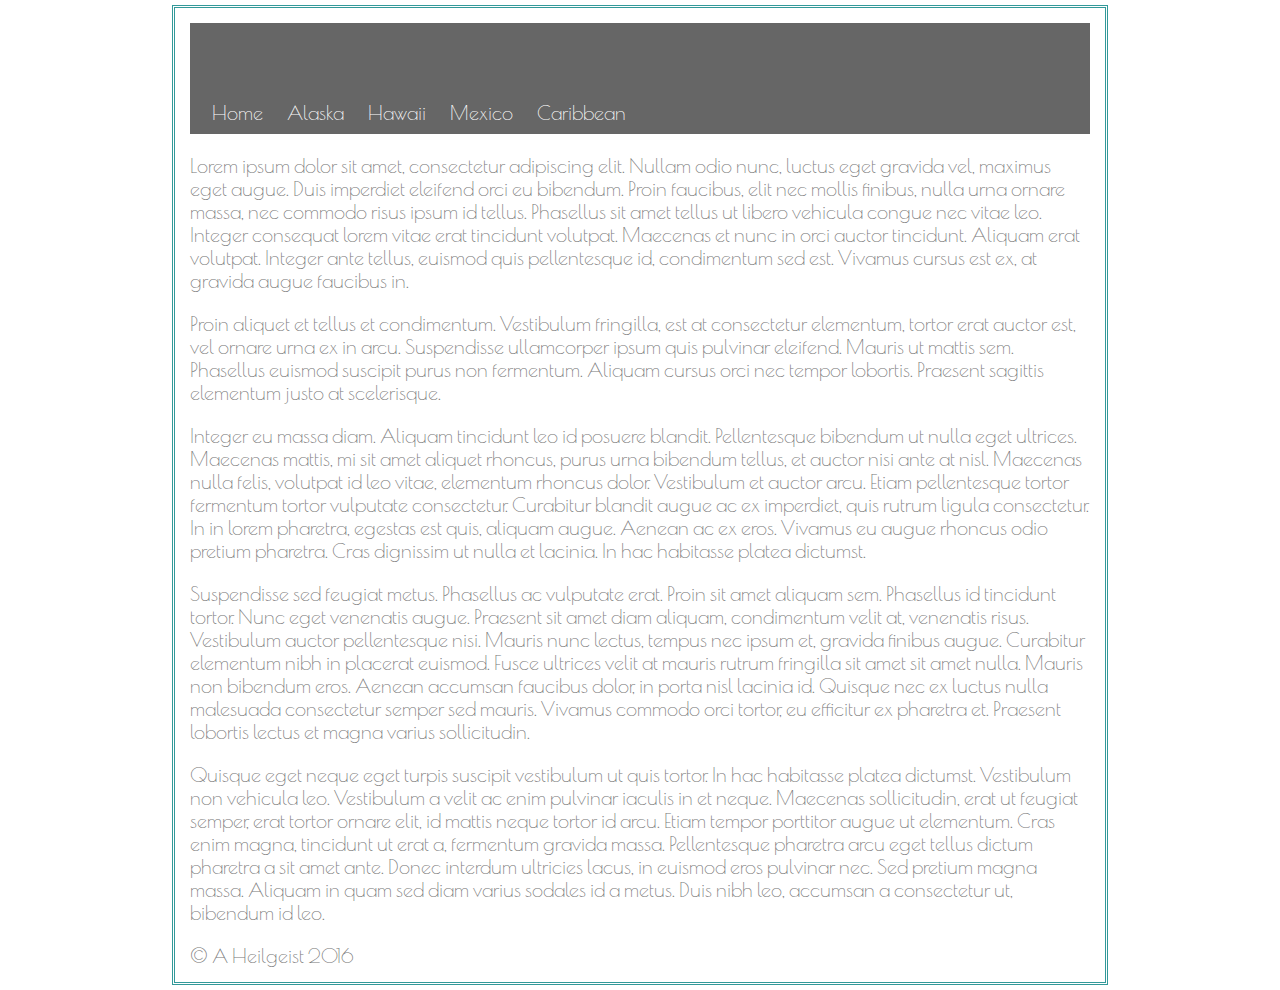
<file: navigation/index.html>
<!DOCTYPE html>
<html lang="en-US">

<head>
    <link href='https://fonts.googleapis.com/css?family=Poiret+One' rel='stylesheet' type='text/css'>
    <title>Menu Lab</title>
    <link rel="stylesheet" href="styles.css">
</head>

<body>
    <div id="container">
        <nav class="dropdown">

            <ul>
                <li><a href="#">Home</a></li>
                <li><a href="#" aria-haspopup="true">Alaska</a>
                    <ul>
                        <li><a href="#">Juneau</a></li>
                        <li><a href="#">Sitka</a></li>
                        <li><a href="#">Ketchikan</a></li>
                    </ul>
                </li>
                <li><a href="#" aria-haspopup="true">Hawaii</a>
                    <ul>
                        <li><a href="#">Maui</a></li>
                        <li><a href="#">Kaui</a></li>
                    </ul>
                </li>
                <li><a href="#">Mexico</a></li>
                <li><a href="#" aria-haspopup="true">Caribbean</a>
                    <ul>
                        <li><a href="#" aria-haspopup="true">Eastern</a>
                            <ul>
                                <li><a href="#">Virgin Islands</a></li>
                                <li><a href="#">St. Lucia</a></li>
                                <li><a href="#">Antiga</a></li>
                            </ul>
                        </li>
                        <li><a href="#" aria-haspopup="true">Western</a>
                            <ul>
                                <li><a href="#">Cozumel</a></li>
                                <li><a href="#">Belize</a></li>
                                <li><a href="#">Roatan</a></li>
                            </ul>
                        </li>
                    </ul>
                </li>
            </ul>
        </nav>

        <main id="content" class="clear-both">
            <p>Lorem ipsum dolor sit amet, consectetur adipiscing elit. Nullam odio nunc, luctus eget gravida vel, maximus eget augue. Duis imperdiet eleifend orci eu bibendum. Proin faucibus, elit nec mollis finibus, nulla urna ornare massa, nec commodo risus ipsum id tellus. Phasellus sit amet tellus ut libero vehicula congue nec vitae leo. Integer consequat lorem vitae erat tincidunt volutpat. Maecenas et nunc in orci auctor tincidunt. Aliquam erat volutpat. Integer ante tellus, euismod quis pellentesque id, condimentum sed est. Vivamus cursus est ex, at gravida augue faucibus in.</p>

            <p>Proin aliquet et tellus et condimentum. Vestibulum fringilla, est at consectetur elementum, tortor erat auctor est, vel ornare urna ex in arcu. Suspendisse ullamcorper ipsum quis pulvinar eleifend. Mauris ut mattis sem. Phasellus euismod suscipit purus non fermentum. Aliquam cursus orci nec tempor lobortis. Praesent sagittis elementum justo at scelerisque.</p>

            <p>Integer eu massa diam. Aliquam tincidunt leo id posuere blandit. Pellentesque bibendum ut nulla eget ultrices. Maecenas mattis, mi sit amet aliquet rhoncus, purus urna bibendum tellus, et auctor nisi ante at nisl. Maecenas nulla felis, volutpat id leo vitae, elementum rhoncus dolor. Vestibulum et auctor arcu. Etiam pellentesque tortor fermentum tortor vulputate consectetur. Curabitur blandit augue ac ex imperdiet, quis rutrum ligula consectetur. In in lorem pharetra, egestas est quis, aliquam augue. Aenean ac ex eros. Vivamus eu augue rhoncus odio pretium pharetra. Cras dignissim ut nulla et lacinia. In hac habitasse platea dictumst.</p>

            <p>Suspendisse sed feugiat metus. Phasellus ac vulputate erat. Proin sit amet aliquam sem. Phasellus id tincidunt tortor. Nunc eget venenatis augue. Praesent sit amet diam aliquam, condimentum velit at, venenatis risus. Vestibulum auctor pellentesque nisi. Mauris nunc lectus, tempus nec ipsum et, gravida finibus augue. Curabitur elementum nibh in placerat euismod. Fusce ultrices velit at mauris rutrum fringilla sit amet sit amet nulla. Mauris non bibendum eros. Aenean accumsan faucibus dolor, in porta nisl lacinia id. Quisque nec ex luctus nulla malesuada consectetur semper sed mauris. Vivamus commodo orci tortor, eu efficitur ex pharetra et. Praesent lobortis lectus et magna varius sollicitudin.</p>

            <p>Quisque eget neque eget turpis suscipit vestibulum ut quis tortor. In hac habitasse platea dictumst. Vestibulum non vehicula leo. Vestibulum a velit ac enim pulvinar iaculis in et neque. Maecenas sollicitudin, erat ut feugiat semper, erat tortor ornare elit, id mattis neque tortor id arcu. Etiam tempor porttitor augue ut elementum. Cras enim magna, tincidunt ut erat a, fermentum gravida massa. Pellentesque pharetra arcu eget tellus dictum pharetra a sit amet ante. Donec interdum ultricies lacus, in euismod eros pulvinar nec. Sed pretium magna massa. Aliquam in quam sed diam varius sodales id a metus. Duis nibh leo, accumsan a consectetur ut, bibendum id leo.</p>
        </main>
        <footer>&copy; A Heilgeist 2016</footer>

    </div>
</body>

</html>
</file>
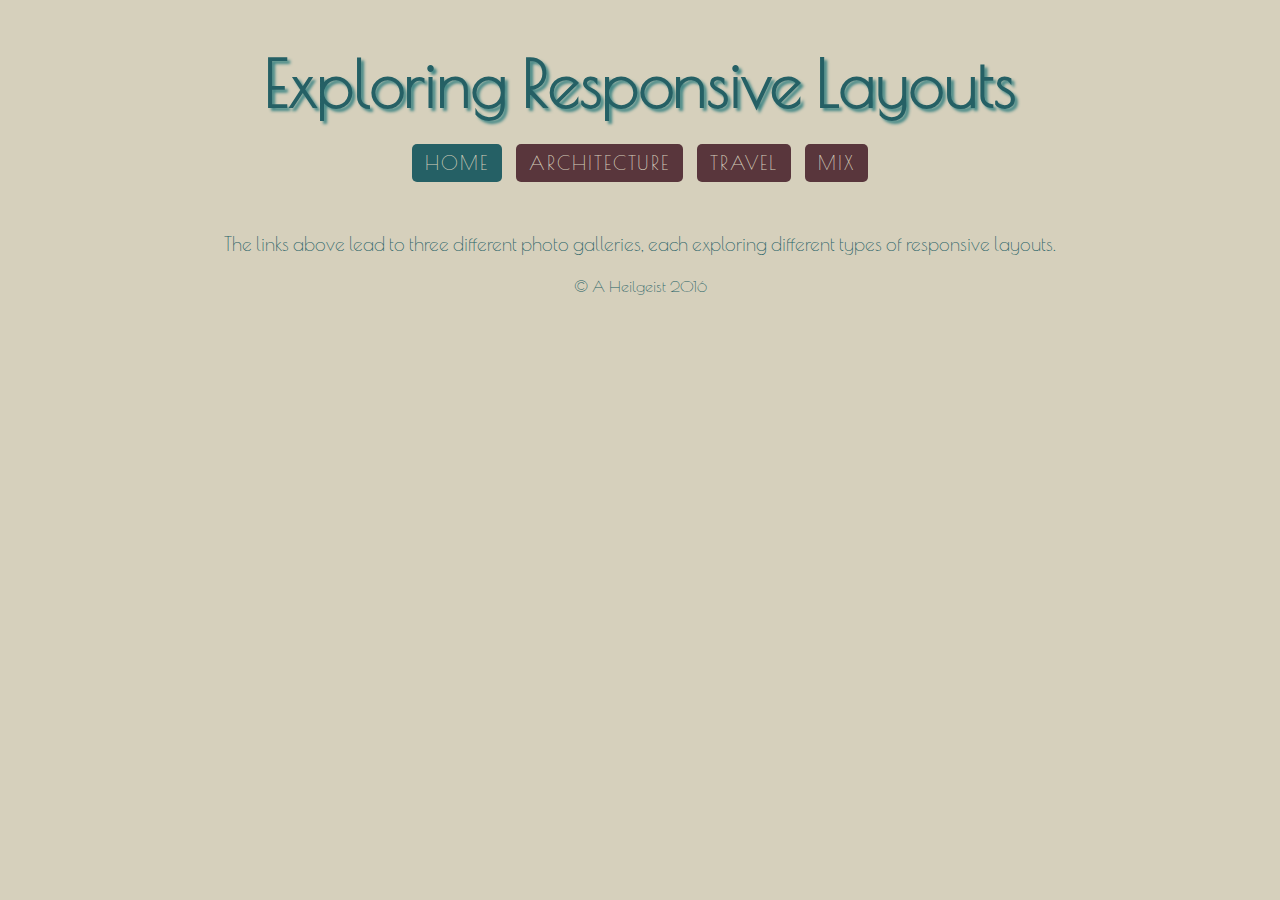
<file: photogalleryproject/index.html>
<!DOCTYPE html>
<html lang="en-US">

<head>
    <link href='https://fonts.googleapis.com/css?family=Poiret+One' rel='stylesheet' type='text/css'>
    <title>Photo Galleries</title>
    <link rel="stylesheet" href="styles.css">
</head>

<body>
    <div class="container">
        <header>
            <h1>Exploring Responsive Layouts</h1>
            <nav>
                <ul>
                    <li>
                        <a class="current" href="index.html">Home</a> </li>
                    <li><a href="architecture.html">Architecture</a></li>
                    <li><a href="travel.html">Travel</a></li>
                    <li><a href="mix.html">Mix</a></li>
                </ul>
            </nav>
        </header>
        <main>
            <p style="text-align: center">The links above lead to three different photo galleries, each exploring different types of responsive layouts.</p>
        </main>
        <footer>&copy; A Heilgeist 2016</footer>

    </div>
</body>

</html>
</file>
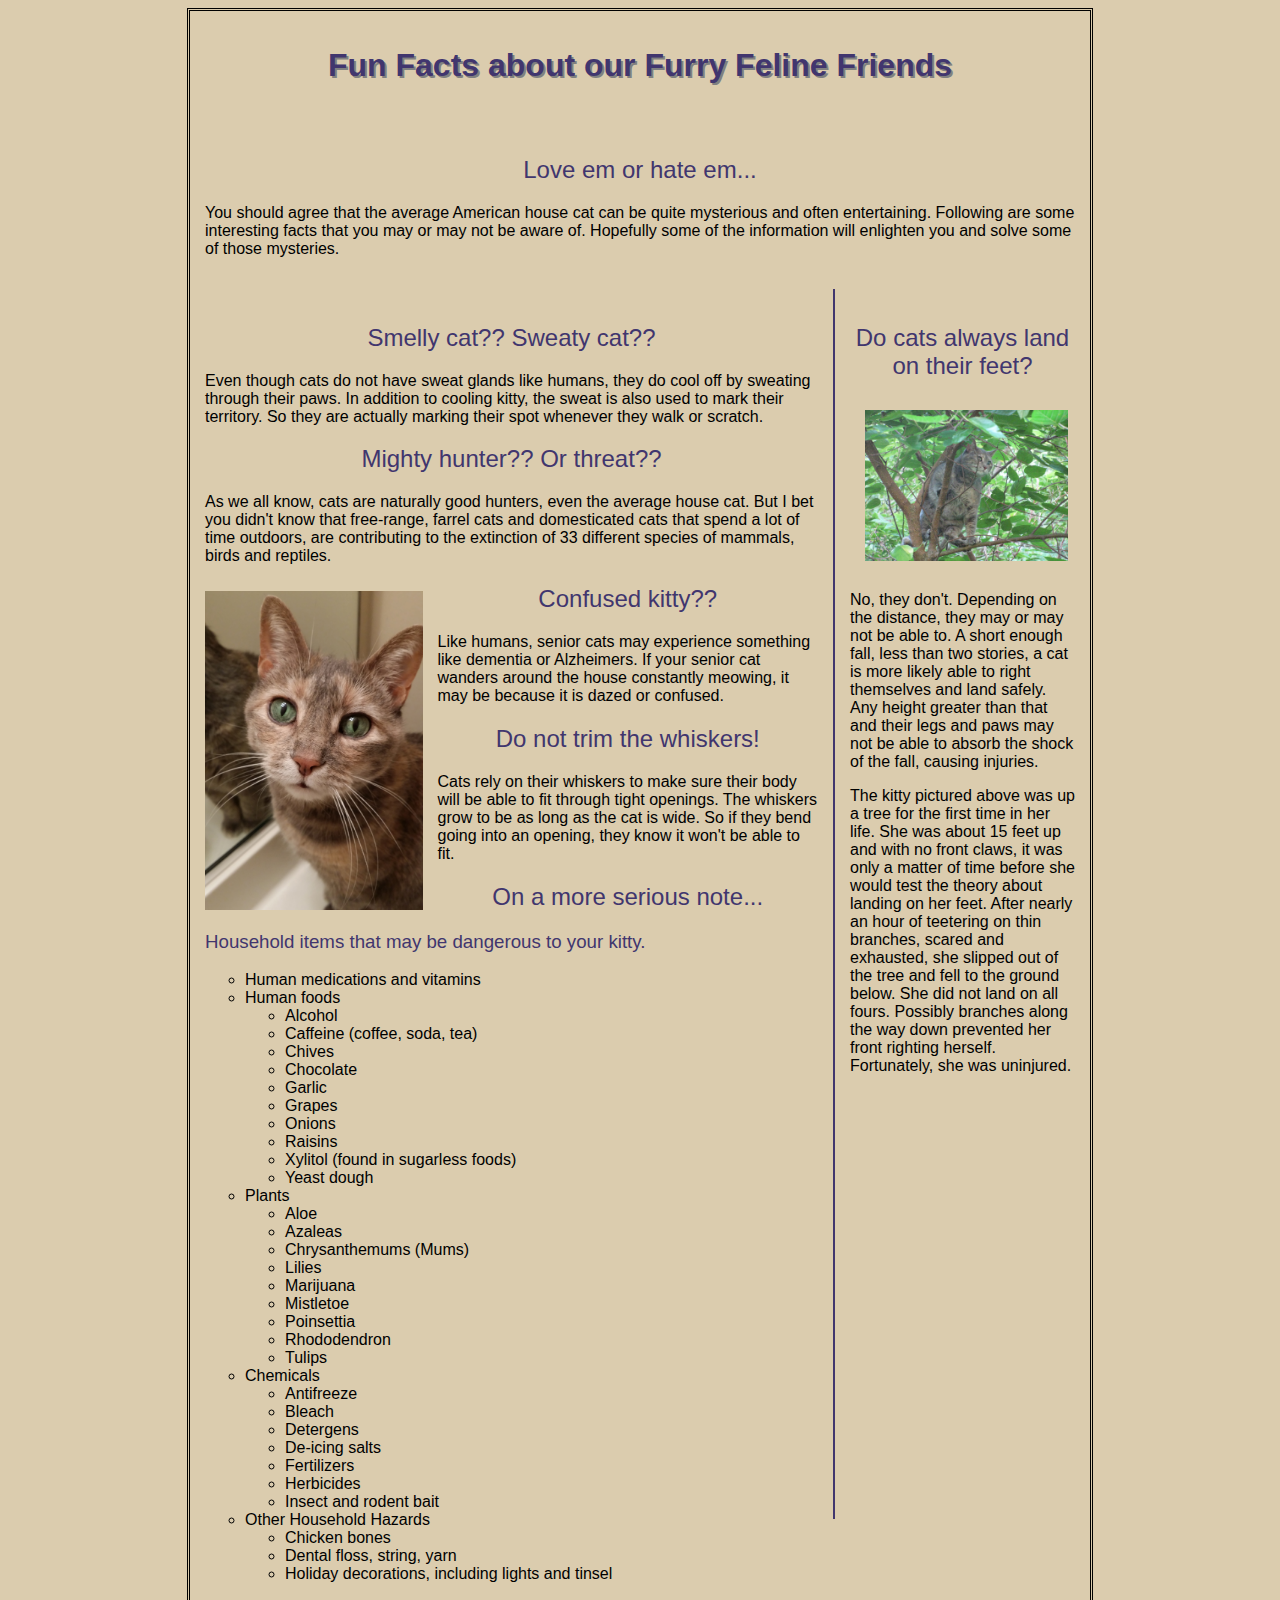
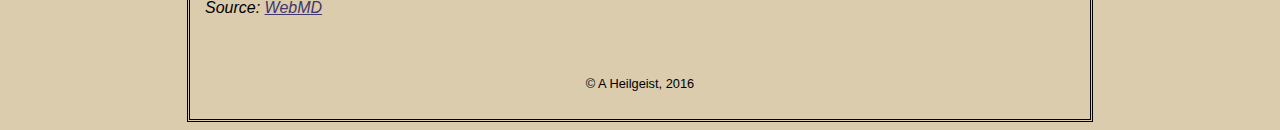
<file: semantic/index.html>
<!DOCTYPE html>

<html lang="en-US">

<head>
    <title>WEB115 | Semantic Markup</title>
    <link rel="stylesheet" type="text/css" href="styles.css" />
    <meta property="og:url" content="http://aheilgeist.mccdgm.net/web115/semantic/index.html" />
    <meta property="og:type" content="article" />
    <meta property="og:title" content="Fun Facts about our Furry Feline Friends" />
    <meta property="og:image" content="lexi4.jpg" />
    <meta property="og:description" content="Love em or hate em...You should agree that the average American house cat can be quite mysterious and often entertaining. Following are some interesting facts that you may or may not be aware of. Hopefully some of the information will enlighten you and solve some of those mysteries." />
    <meta name="description" content="Love em or hate em...You should agree that the average American house cat can be quite mysterious and often entertaining. Following are some interesting facts that you may or may not be aware of. Hopefully some of the information will enlighten you and solve some of those mysteries." />
</head>

<body>
    <div id="container">
        <header>
            <h1>Fun Facts about our Furry Feline Friends</h1>
        </header>
        <main>
            <h2>Love em or hate em...</h2>
            <p>You should agree that the average American house cat can be quite mysterious and often entertaining. Following are some interesting facts that you may or may not be aware of. Hopefully some of the information will enlighten you and solve some of those mysteries.</p>
        </main>
        <aside>
            <h2>Do cats always land on their feet?</h2>
            <img src="lexi8.jpg" alt="Lexi up a tree" id="lexi">
            <p>No, they don't. Depending on the distance, they may or may not be able to. A short enough fall, less than two stories, a cat is more likely able to right themselves and land safely. Any height greater than that and their legs and paws may not be able to absorb the shock of the fall, causing injuries.</p>
            <p>The kitty pictured above was up a tree for the first time in her life. She was about 15 feet up and with no front claws, it was only a matter of time before she would test the theory about landing on her feet. After nearly an hour of teetering on thin branches, scared and exhausted, she slipped out of the tree and fell to the ground below. She did not land on all fours. Possibly branches along the way down prevented her front righting herself. Fortunately, she was uninjured.</p>

        </aside>
        <article>
            <h2>Smelly cat??  Sweaty cat??</h2>
            <p>Even though cats do not have sweat glands like humans, they do cool off by sweating through their paws. In addition to cooling kitty, the sweat is also used to mark their territory. So they are actually marking their spot whenever they walk or scratch.</p>
            <h2>Mighty hunter??  Or threat??</h2>
            <p>As we all know, cats are naturally good hunters, even the average house cat. But I bet you didn't know that free-range, farrel cats and domesticated cats that spend a lot of time outdoors, are contributing to the extinction of 33 different species of mammals, birds and reptiles.</p>
            <img src="lexi7.jpg" alt="house cat" class="left-image">
            <h2>Confused kitty??</h2>
            <p>Like humans, senior cats may experience something like dementia or Alzheimers. If your senior cat wanders around the house constantly meowing, it may be because it is dazed or confused.</p>

            <h2>Do not trim the whiskers!</h2>
            <p>Cats rely on their whiskers to make sure their body will be able to fit through tight openings. The whiskers grow to be as long as the cat is wide. So if they bend going into an opening, they know it won't be able to fit.</p>
            <h2>On a more serious note...</h2>
            <h3>Household items that may be dangerous to your kitty.</h3>
            <ul>
                <li>Human medications and vitamins</li>
                <li>Human foods</li>
                <ul>
                    <li>Alcohol</li>
                    <li>Caffeine (coffee, soda, tea)</li>
                    <li>Chives</li>
                    <li>Chocolate</li>
                    <li>Garlic</li>
                    <li>Grapes</li>
                    <li>Onions</li>
                    <li>Raisins</li>
                    <li>Xylitol (found in sugarless foods)</li>
                    <li>Yeast dough</li>
                </ul>
                <li>Plants</li>
                <ul>
                    <li>Aloe</li>
                    <li>Azaleas</li>
                    <li>Chrysanthemums (Mums)</li>
                    <li>Lilies</li>
                    <li>Marijuana</li>
                    <li>Mistletoe</li>
                    <li>Poinsettia</li>
                    <li>Rhododendron</li>
                    <li>Tulips</li>
                </ul>
                <li>Chemicals</li>
                <ul>
                    <li>Antifreeze</li>
                    <li>Bleach</li>
                    <li>Detergens</li>
                    <li>De-icing salts</li>
                    <li>Fertilizers</li>
                    <li>Herbicides</li>
                    <li>Insect and rodent bait</li>
                </ul>
                <li>Other Household Hazards</li>
                <ul>
                    <li>Chicken bones</li>
                    <li>Dental floss, string, yarn</li>
                    <li>Holiday decorations, including lights and tinsel</li>
                </ul>
            </ul>
            <p><em>Source: <a href= "http://pets.webmd.com/cats/guide/top-10-cat-poisons" target ="_blank"> WebMD</a></em></p>


        </article>

        <footer>
            <p>&copy; A Heilgeist, 2016</p>
        </footer>

    </div>
</body>

</html>
</file>
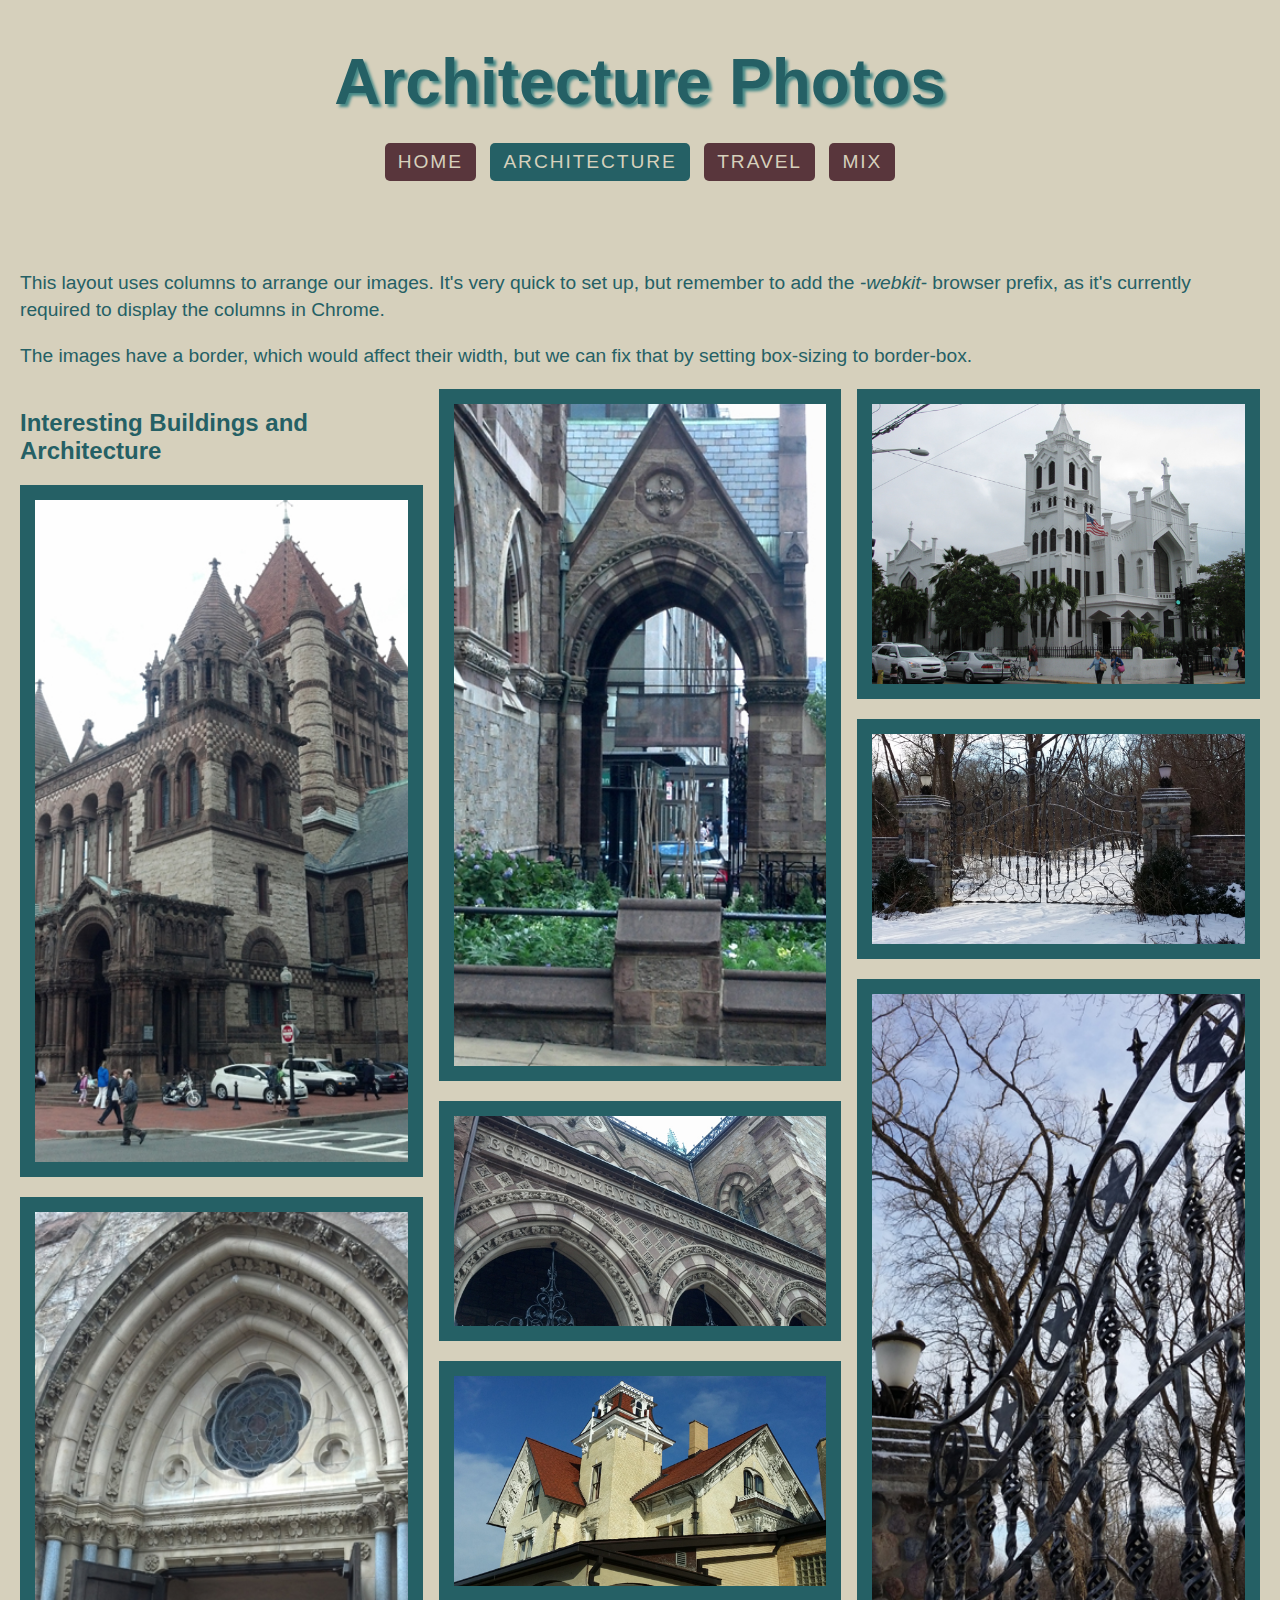
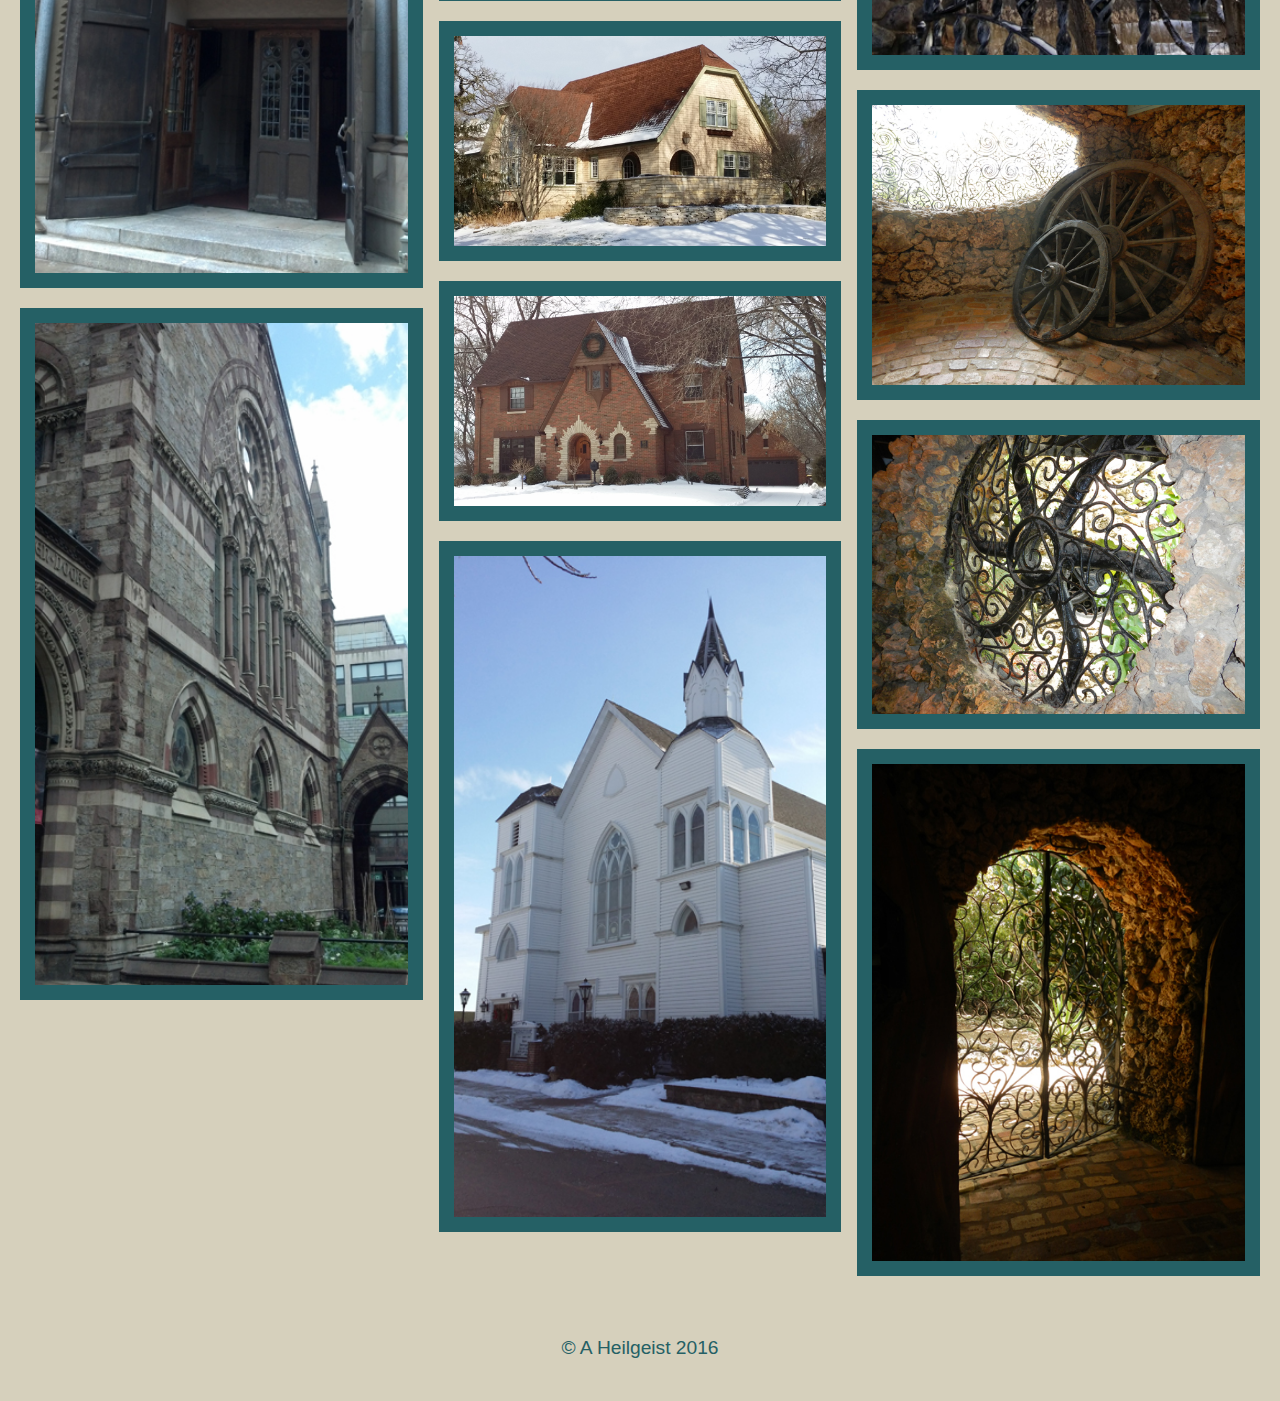
<file: photogalleryproject/architecture/index.html>
<!DOCTYPE html>
<html lang="en-US">

<head>
    <title>Architecture Photos</title>
    <link rel="stylesheet" href="styles.css">
</head>

<body>
    <header>
        <div class="container">
            <h1>Architecture Photos</h1>
            <nav>
                <ul>
                    <li>
                        <a href="index.html">Home</a> </li>
                    <li><a class="current" href="architecture.html">Architecture</a></li>
                    <li><a href="travel.html">Travel</a></li>
                    <li><a href="mix.html">Mix</a></li>
                </ul>
            </nav>
        </div>
    </header>
    <main class="column-grid">
        <div class="container">
            <p>
                This layout uses columns to arrange our images. It's very quick to set up, but remember to add the <em>-webkit-</em> browser prefix, as it's currently required to display the columns in Chrome.
            </p>

            <p>
                The images have a border, which would affect their width, but we can fix that by setting box-sizing to border-box.
            </p>
<section class="gallery">
    <h2>Interesting Buildings and Architecture</h2>
    
        <figure><img src="boston1.jpg" alt="Boston"></figure>
        <figure><img src="boston2.jpg" alt="Boston"></figure>
        <figure><img src="boston3.jpg" alt="Boston"></figure>
        <figure><img src="boston4.jpg" alt="Boston"></figure>
        <figure><img src="boston5.jpg" alt="Boston"></figure>
        <figure><img src="building.jpg" alt="Building"></figure>
        <figure><img src="building2.jpg" alt="Building"></figure>
        <figure><img src="building3.jpg" alt="Building"></figure>
        <figure><img src="church.jpg" alt="Church"></figure>
        <figure><img src="church2.jpg" alt="Church"></figure>
        <figure><img src="gate.jpg" alt="Gate"></figure>
        <figure><img src="gate2.jpg" alt="Gate"></figure>
        <figure><img src="oldwheels.jpg" alt="Old Wheels"></figure>
        <figure><img src="wroughtirondesign.jpg" alt="Wrought Iron Design"></figure>
        <figure><img src="wroughtirongate.jpg" alt="Wrought Iron Gate"></figure>
    
        </section>
    </div>
    </main>

            <footer>
                <div class="container">
                    <p>&copy; A Heilgeist 2016</p>
                </div>
             </footer>        
   
</body>

</html>
</file>
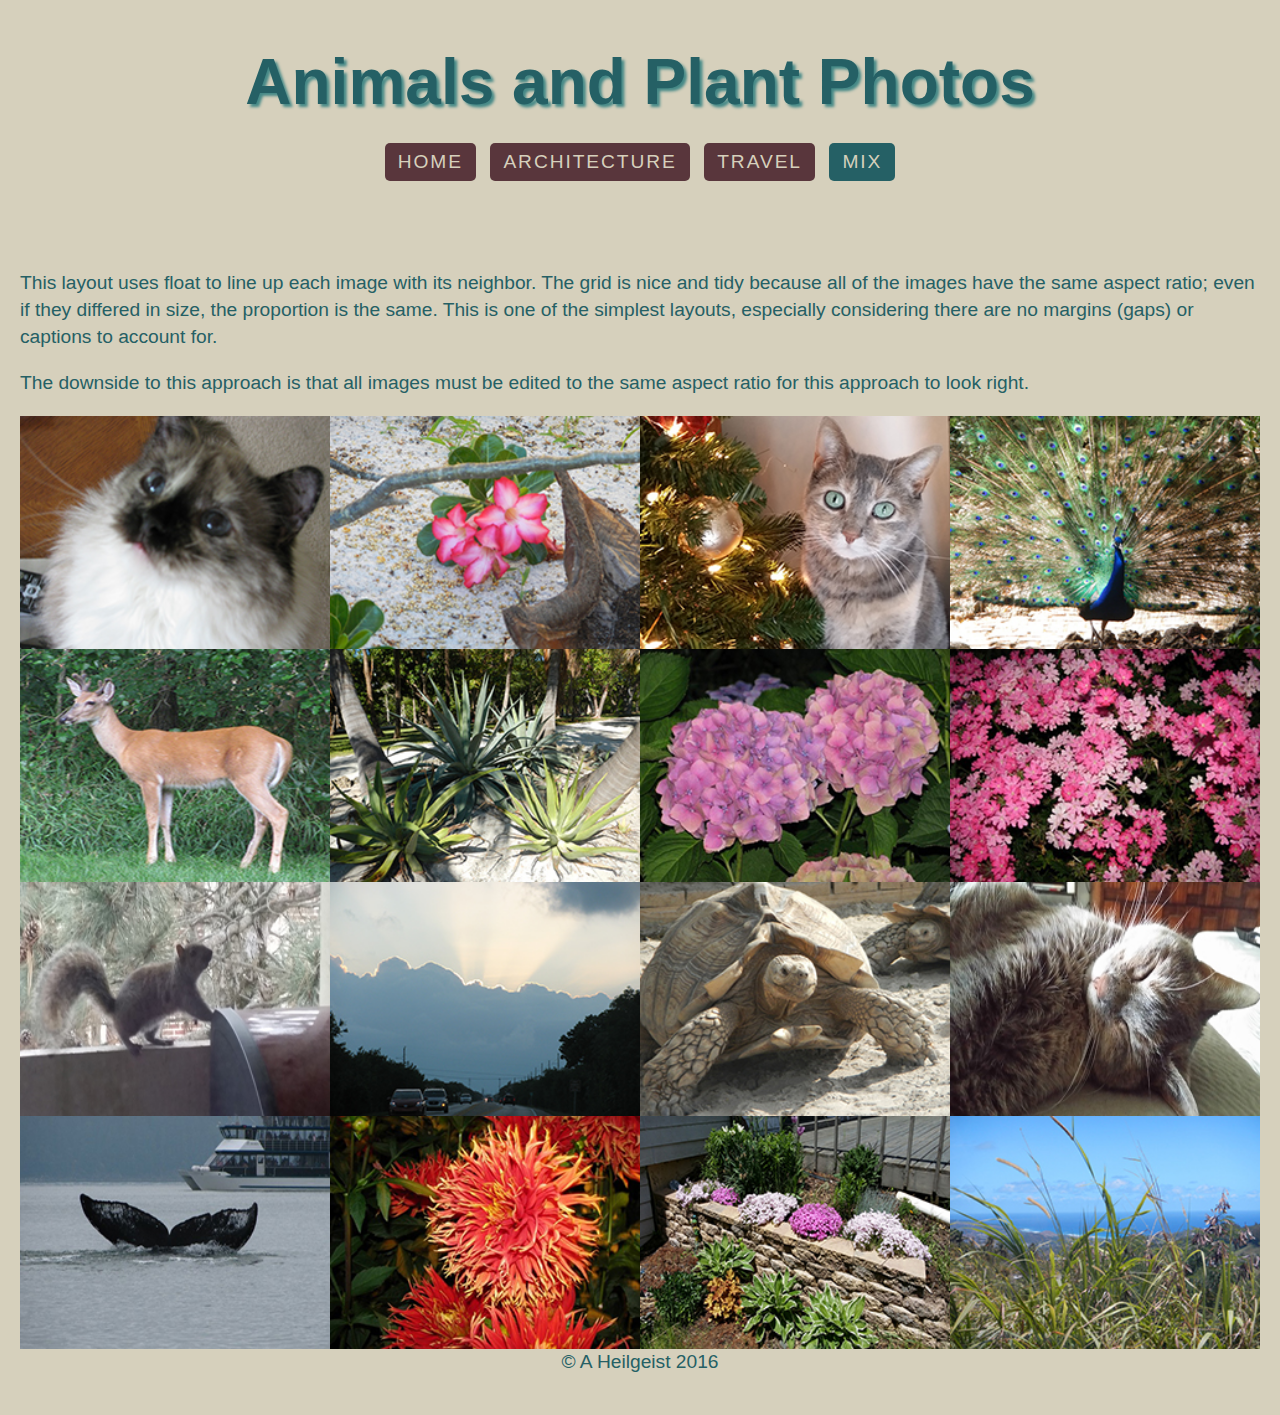
<file: photogalleryproject/mix/index.html>
<!DOCTYPE html>
<html lang="en-US">

<head>
    <title>Animals and Plants</title>
    <link rel="stylesheet" href="styles.css">
</head>

<body>
    <header>
        <div class="container">
            <h1>Animals and Plant Photos</h1>
            <nav>
                <ul>
                    <li><a href="index.html">Home</a> </li>
                    <li><a href="architecture.html">Architecture</a></li>
                    <li><a href="travel.html">Travel</a></li>
                    <li><a class="current" href="mix.html">Mix</a></li>
                </ul>
            </nav>
        </div>
    </header>
    <main class="float-grid">
        <div class="container">
            <p>This layout uses float to line up each image with its neighbor. The grid is nice and tidy because all of the images have the same aspect ratio; even if they differed in size, the proportion is the same. This is one of the simplest layouts, especially considering there are no margins (gaps) or captions to account for.</p>
            <p>
                The downside to this approach is that all images must be edited to the same aspect ratio for this approach to look right.</p>

            <figure>
                <image src="dolly.JPG" alt="Dolly"></image>
            </figure>
            <figure>
                <image src="tropicalflowers.jpg" alt="Tropical Flowers"></image>
            </figure>
            <figure>
                <image src="lexi11.jpg" alt="Lexi"></image>
            </figure>
            <figure>
                <image src="peacock.jpg" alt="Peacock"></image>
            </figure>
            <figure>
                <image src="deer.JPG" alt="Deer"></image>
            </figure>
            <figure>
                <image src="plants.JPG" alt="Plant"></image>
            </figure>
            <figure>
                <image src="purpleflowers.jpg" alt="Purple Flowers"></image>
            </figure>
            <figure>
                <image src="pinkflowers.jpg" alt="Pink Flowers"></image>
            </figure>
            <figure>
                <image src="squirrel.jpg" alt="Squirrel"></image>
            </figure>
            <figure>
                <image src="sunburst.JPG" alt="Sunburst"></image>
            </figure>
            <figure>
                <image src="tortoise.jpg" alt="Tortoise"></image>
            </figure>
            <figure>
                <image src="lexi2.jpg" alt="Lexi"></image>
            </figure>
            <figure>
                <image src="whaletale.jpg" alt="Whale Tail"></image>
            </figure>
            <figure>
                <image src="orangeflower.jpg" alt="Orange Flower"></image>
            </figure>
            <figure>
                <image src="retainingwall.jpg" alt="Retaining Wall"></image>
            </figure>
            <figure>
                <image src="grassyscene.jpg" alt="Grassy Scene"></image>
            </figure>
            <div class="clearfix"></div>

        </div>
    </main>

    <footer>
        <div class="container">
            <p>&copy; A Heilgeist 2016</p>
        </div>
    </footer>

</body>

</html>
</file>
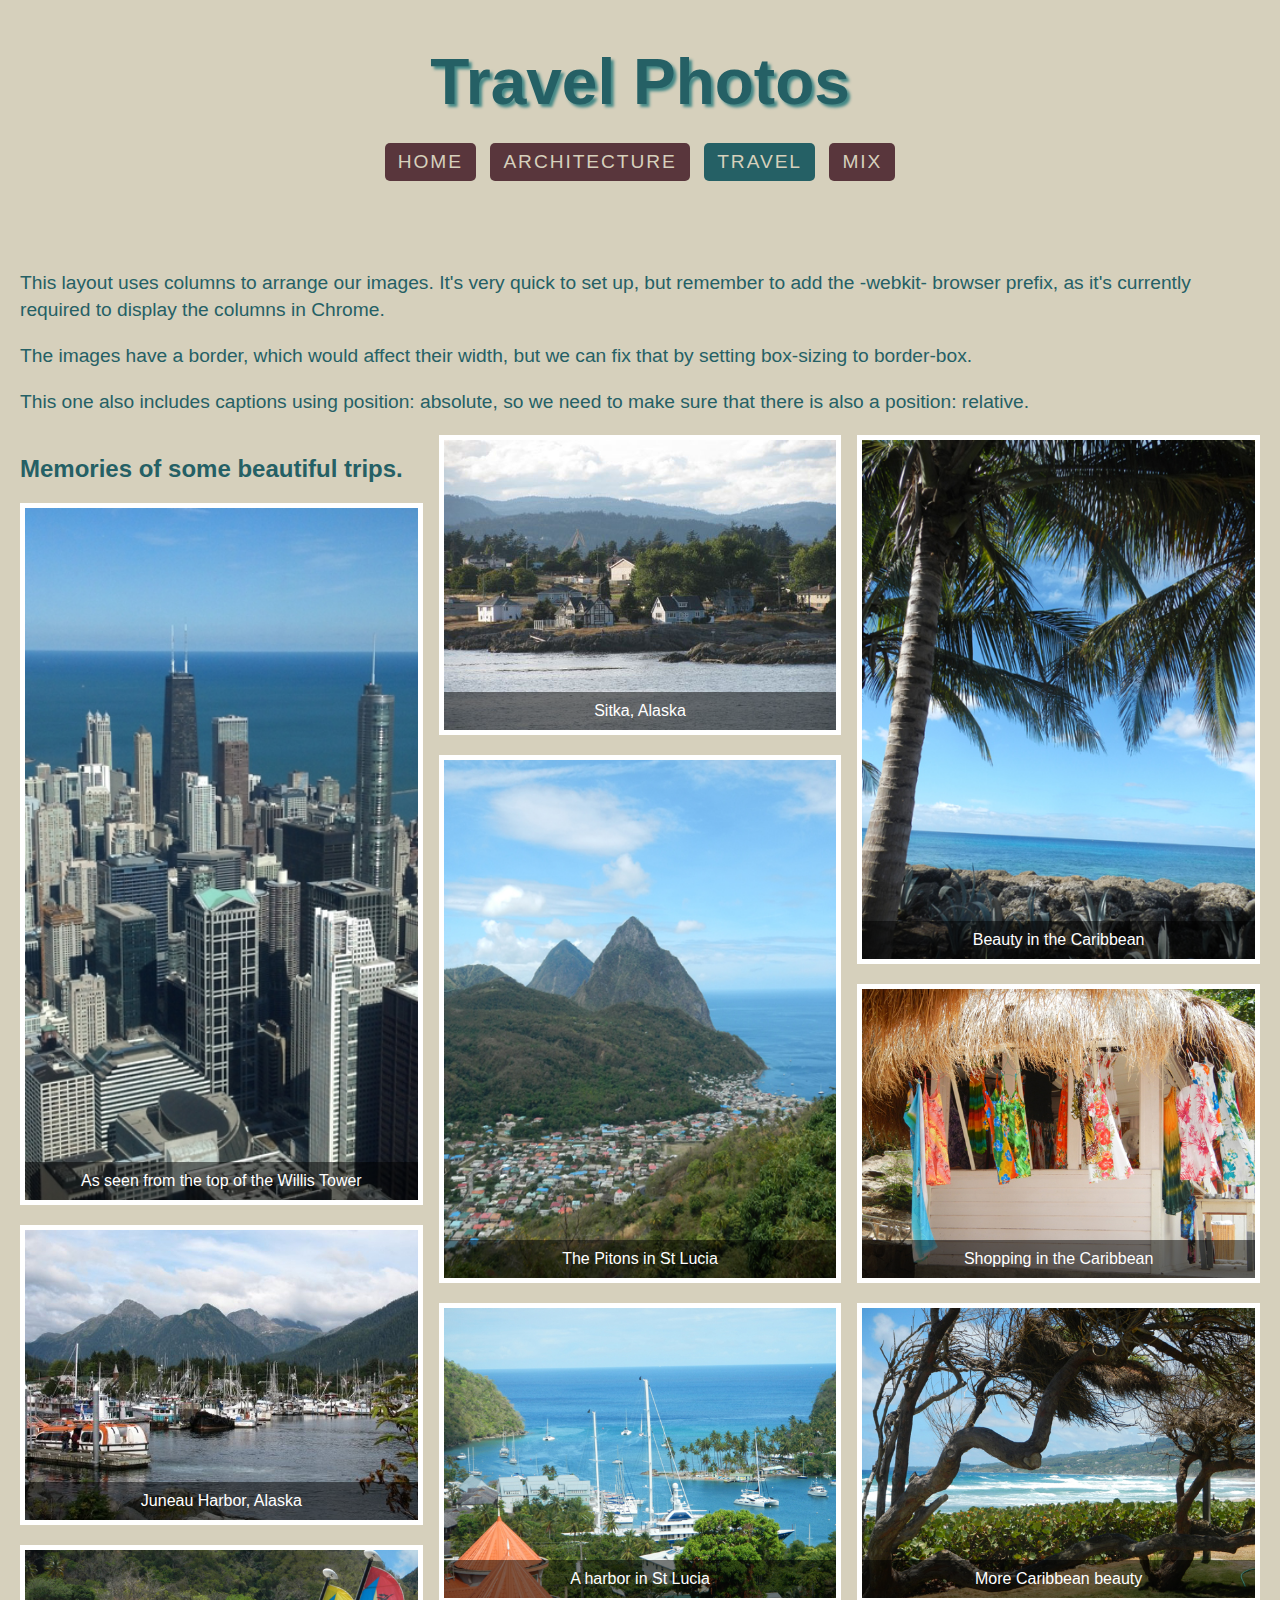
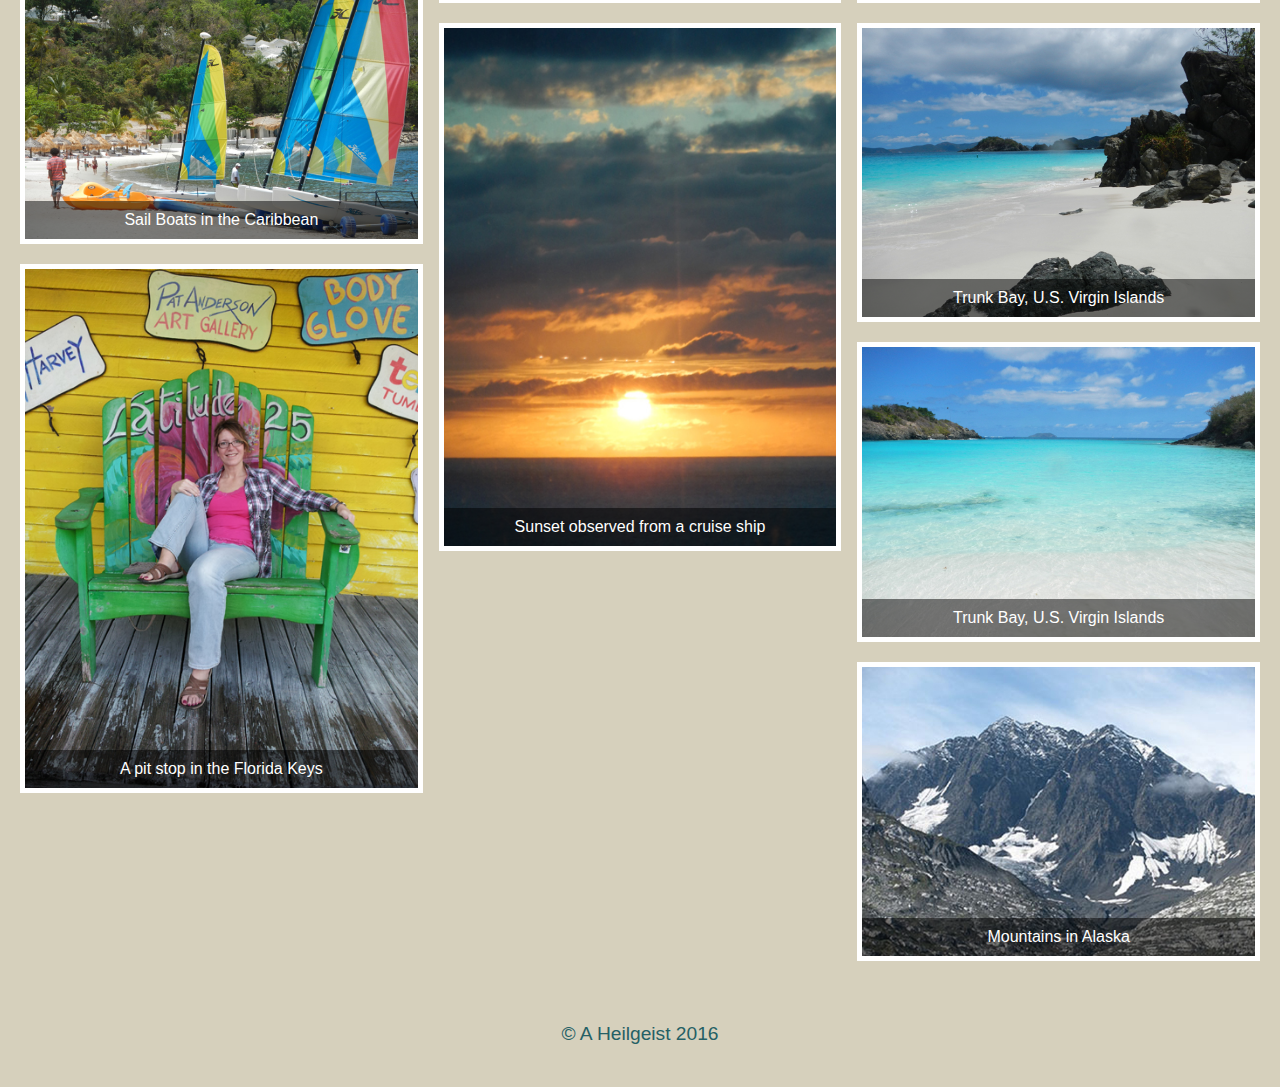
<file: photogalleryproject/travel/index.html>
<!DOCTYPE html>
<html lang="en-US">

<head>
    <title>Travel</title>
    <link rel="stylesheet" href="styles.css">
</head>

<body>
    <header>
        <div class="container">
            <h1>Travel Photos</h1>
            <nav>
                <ul>
                    <li><a href="index.html">Home</a> </li>
                    <li><a href="architecture.html">Architecture</a></li>
                    <li><a class="current" href="travel.html">Travel</a></li>
                    <li><a href="mix.html">Mix</a></li>
                </ul>
            </nav>
        </div>
    </header>
    <main class="caption-grid">
        <div class="container">
            <p>This layout uses columns to arrange our images. It's very quick to set up, but remember to add the -webkit- browser prefix, as it's currently required to display the columns in Chrome.</p>

            <p>The images have a border, which would affect their width, but we can fix that by setting box-sizing to border-box.</p>

            <p>This one also includes captions using position: absolute, so we need to make sure that there is also a position: relative.</p>
            <section class="gallery">
                <h2>Memories of some beautiful trips.</h2>
                <figure>
                    <image src="chicago.jpg" alt "Chicago"></image>
                    <figcaption>As seen from the top of the Willis Tower</figcaption>
                </figure>
                <figure>
                    <image src="juneauharbor.jpg" alt "Juneau Harbor"></image>
                    <figcaption>Juneau Harbor, Alaska</figcaption>
                </figure>
                <figure>
                    <image src="sailboats.jpg" alt "Sail Boats"></image>
                    <figcaption>Sail Boats in the Caribbean</figcaption>
                </figure>
                <figure>
                    <image src="meinchair.jpg" alt "Stop along the way"></image>
                    <figcaption>A pit stop in the Florida Keys</figcaption>
                </figure>
                <figure>
                    <image src="sitka.jpg" alt "Sitka"></image>
                    <figcaption>Sitka, Alaska</figcaption>
                </figure>
                <figure>
                    <image src="stlucia.jpg" alt "St Lucia"></image>
                    <figcaption>The Pitons in St Lucia</figcaption>
                </figure>
                <figure>
                    <image src="stlucia2.jpg" alt "St Lucia"></image>
                    <figcaption>A harbor in St Lucia</figcaption>
                </figure>
                <figure>
                    <image src="sunset.jpg" alt "Sunset"></image>
                    <figcaption>Sunset observed from a cruise ship</figcaption>
                </figure>
                <figure>
                    <image src="tropical2.jpg" alt "Caribbean"></image>
                    <figcaption>Beauty in the Caribbean</figcaption>
                </figure>
                <figure>
                    <image src="tropicalstore.jpg" alt "Caribbean Shop"></image>
                    <figcaption>Shopping in the Caribbean</figcaption>
                </figure>
                <figure>
                    <image src="tropicaltree.jpg" alt "Caribbean Scenery"></image>
                    <figcaption>More Caribbean beauty</figcaption>
                </figure>
                <figure>
                    <image src="trunkbay1.jpg" alt "Trunk Bay"></image>
                    <figcaption>Trunk Bay, U.S. Virgin Islands</figcaption>
                </figure>
                <figure>
                    <image src="trunkbay2.jpg" alt "Trunk Bay"></image>
                    <figcaption>Trunk Bay, U.S. Virgin Islands</figcaption>
                </figure>
                <figure>
                    <image src="mountain.jpg" alt "Alaskan Mountains"></image>
                    <figcaption>Mountains in Alaska</figcaption>
                </figure>


            </section>
        </div>
    </main>

    <footer>
        <div class="container">
            <p>&copy; A Heilgeist 2016</p>
        </div>
    </footer>

</body>

</html>
</file>
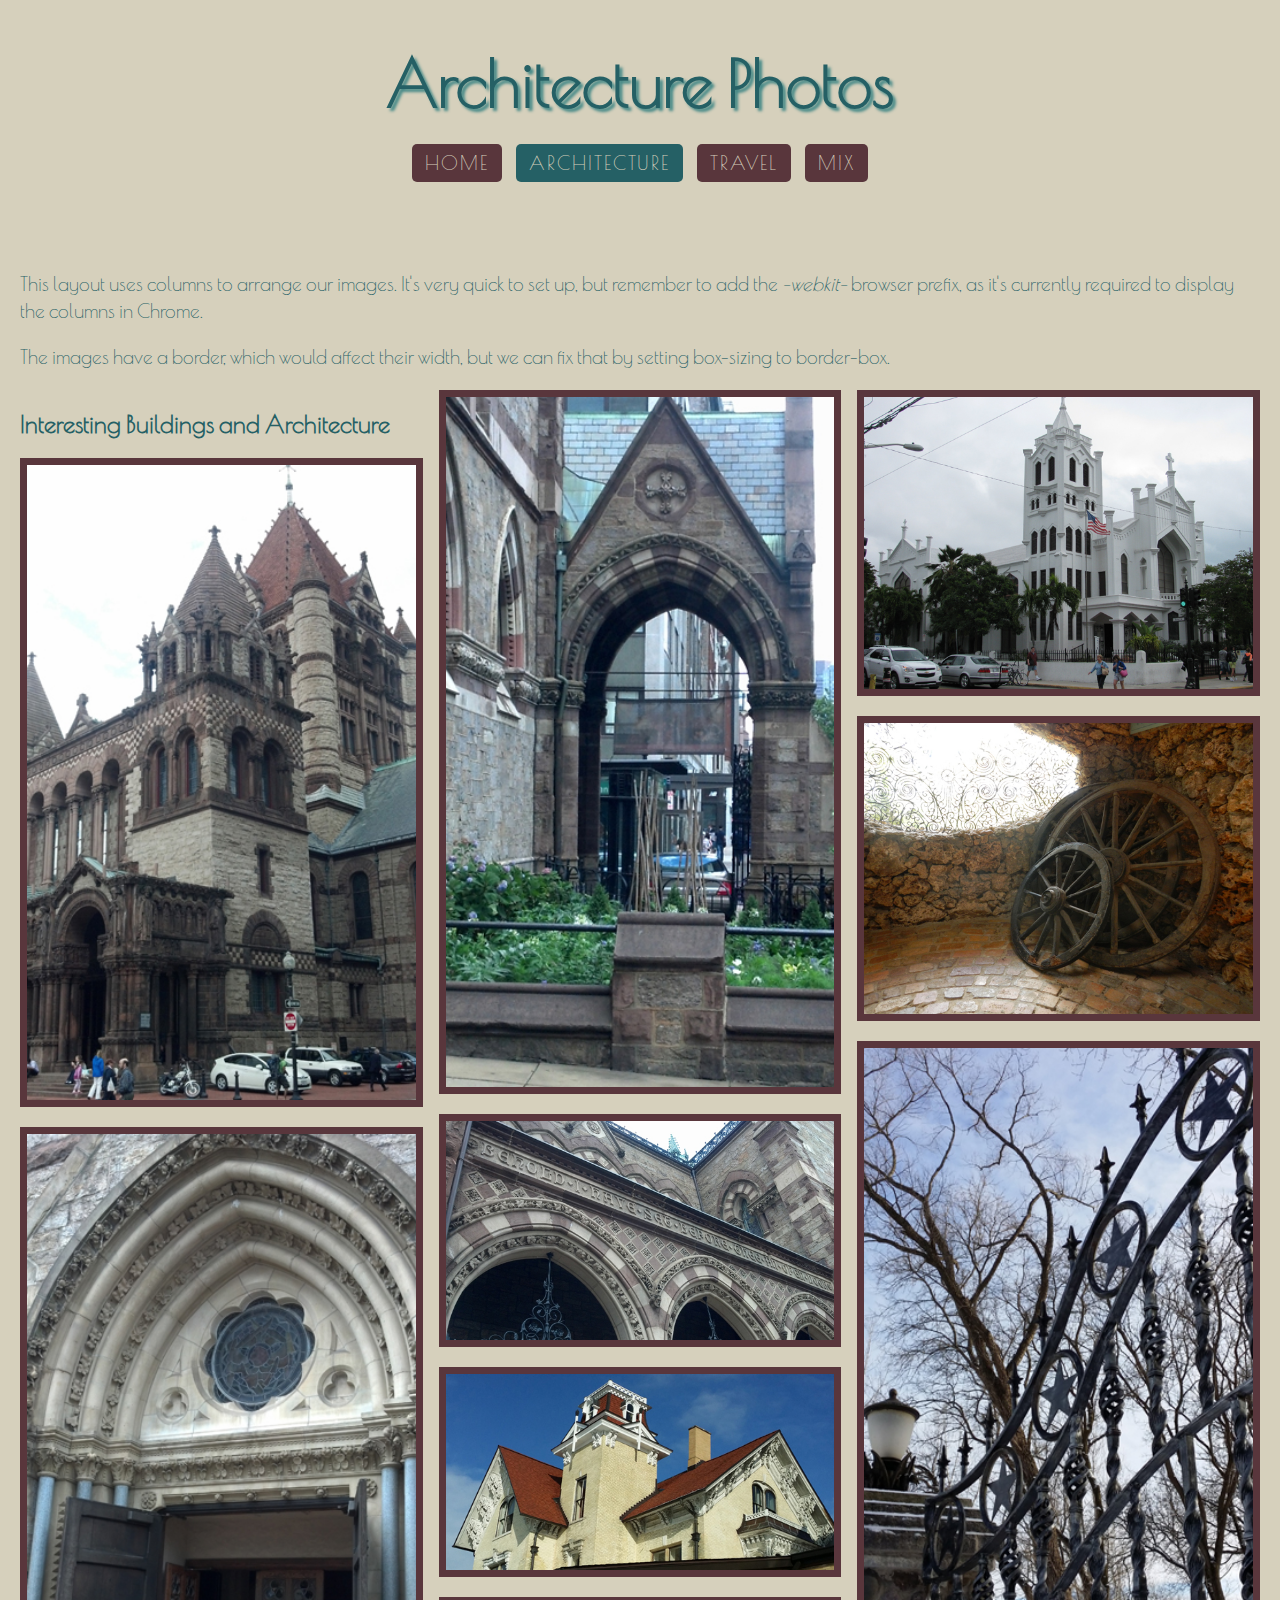
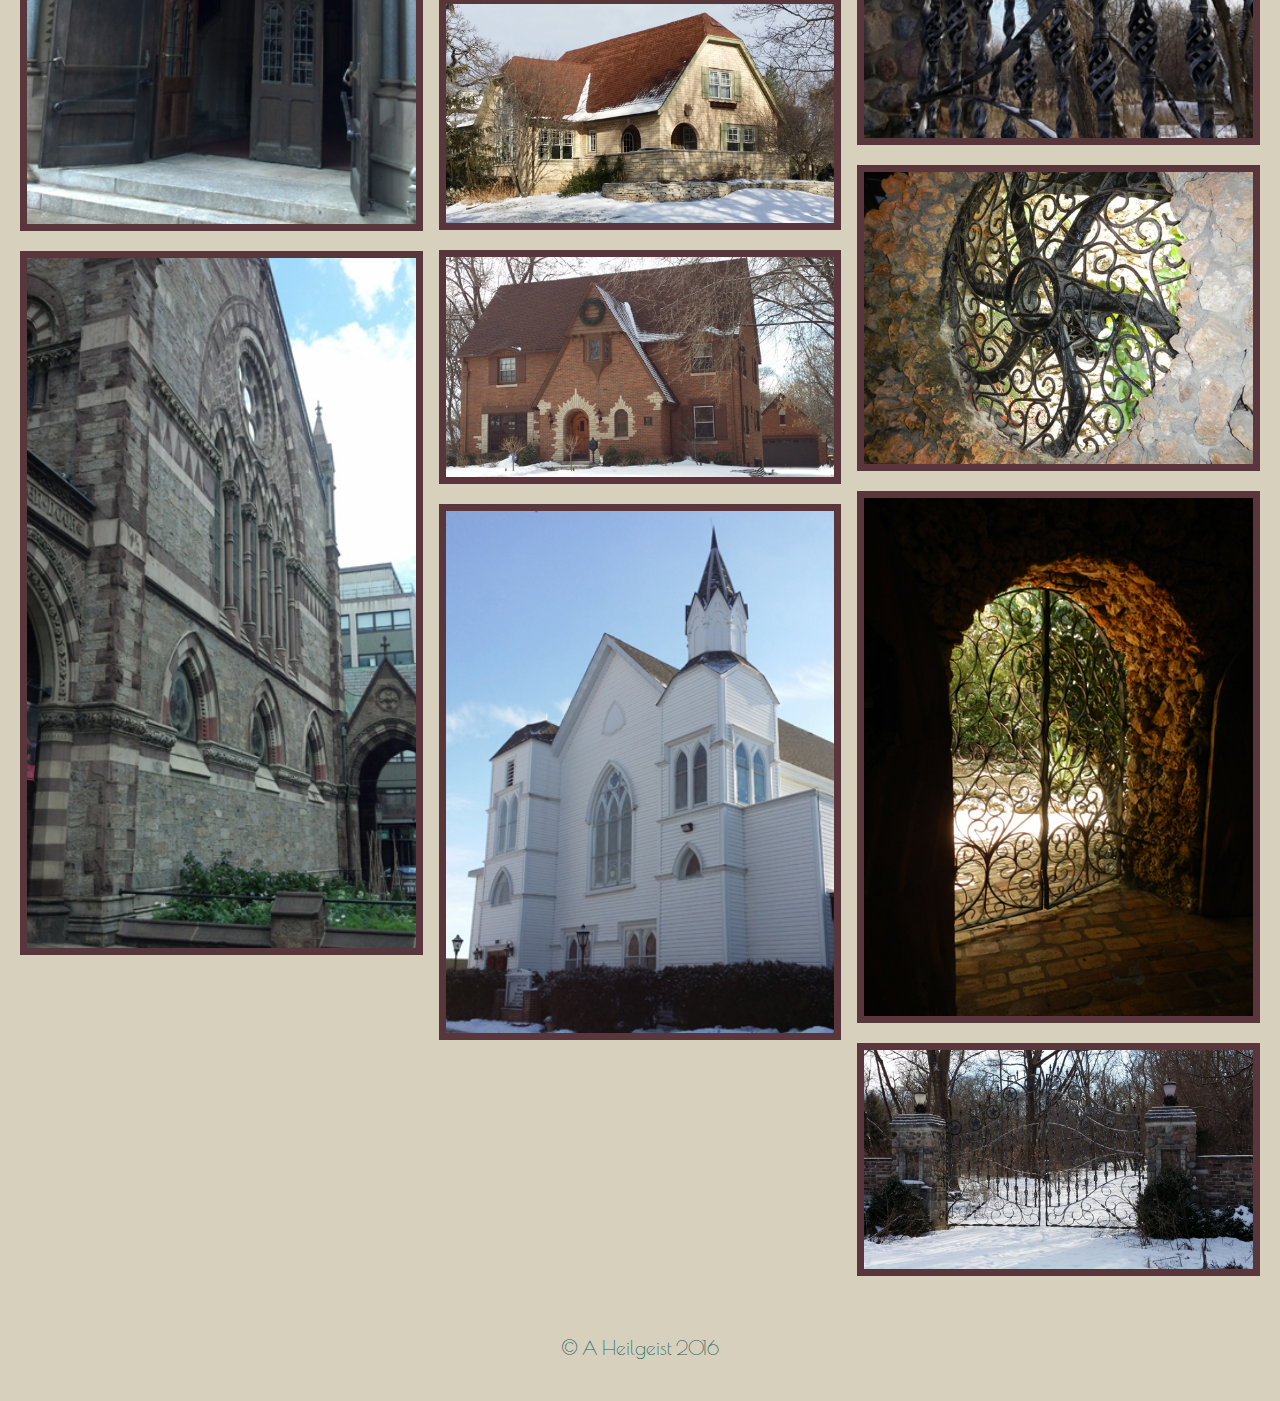
<file: photogalleryproject/architecture.html>
<!DOCTYPE html>
<html lang="en-US">

<head>
    <link href='https://fonts.googleapis.com/css?family=Poiret+One' rel='stylesheet' type='text/css'>
    <title>Architecture Photos</title>
    <link rel="stylesheet" href="styles.css">
</head>

<body>
    <header>
        <div class="container">
            <h1>Architecture Photos</h1>
            <nav>
                <ul>
                    <li>
                        <a href="index.html">Home</a> </li>
                    <li><a class="current" href="architecture.html">Architecture</a></li>
                    <li><a href="travel.html">Travel</a></li>
                    <li><a href="mix.html">Mix</a></li>
                </ul>
            </nav>
        </div>
    </header>
    <main class="column-grid">
        <div class="container">
            <p>
                This layout uses columns to arrange our images. It's very quick to set up, but remember to add the <em>-webkit-</em> browser prefix, as it's currently required to display the columns in Chrome.
            </p>

            <p>
                The images have a border, which would affect their width, but we can fix that by setting box-sizing to border-box.
            </p>
            <section class="gallery">
                <h2>Interesting Buildings and Architecture</h2>

                <figure><img src="images/boston1.jpg" alt="Boston"></figure>
                <figure><img src="images/boston2.jpg" alt="Boston"></figure>
                <figure><img src="images/boston3.jpg" alt="Boston"></figure>
                <figure><img src="images/boston4.jpg" alt="Boston"></figure>
                <figure><img src="images/boston5.jpg" alt="Boston"></figure>
                <figure><img src="images/building.jpg" alt="Building"></figure>
                <figure><img src="images/building2.jpg" alt="Building"></figure>
                <figure><img src="images/building3.jpg" alt="Building"></figure>
                <figure><img src="images/church.jpg" alt="Church"></figure>
                <figure><img src="images/church2.jpg" alt="Church"></figure>
                <figure><img src="images/oldwheels.jpg" alt="Old Wheels"></figure>
                <figure><img src="images/gate2.jpg" alt="Gate"></figure>
                <figure><img src="images/wroughtirondesign.jpg" alt="Wrought Iron Design"></figure>
                <figure><img src="images/wroughtirongate.jpg" alt="Wrought Iron Gate"></figure>
                <figure><img src="images/gate.jpg" alt="Gate"></figure>

            </section>
        </div>
    </main>

    <footer>
        <div class="container">
            <p>&copy; A Heilgeist 2016</p>
        </div>
    </footer>

</body>

</html>
</file>
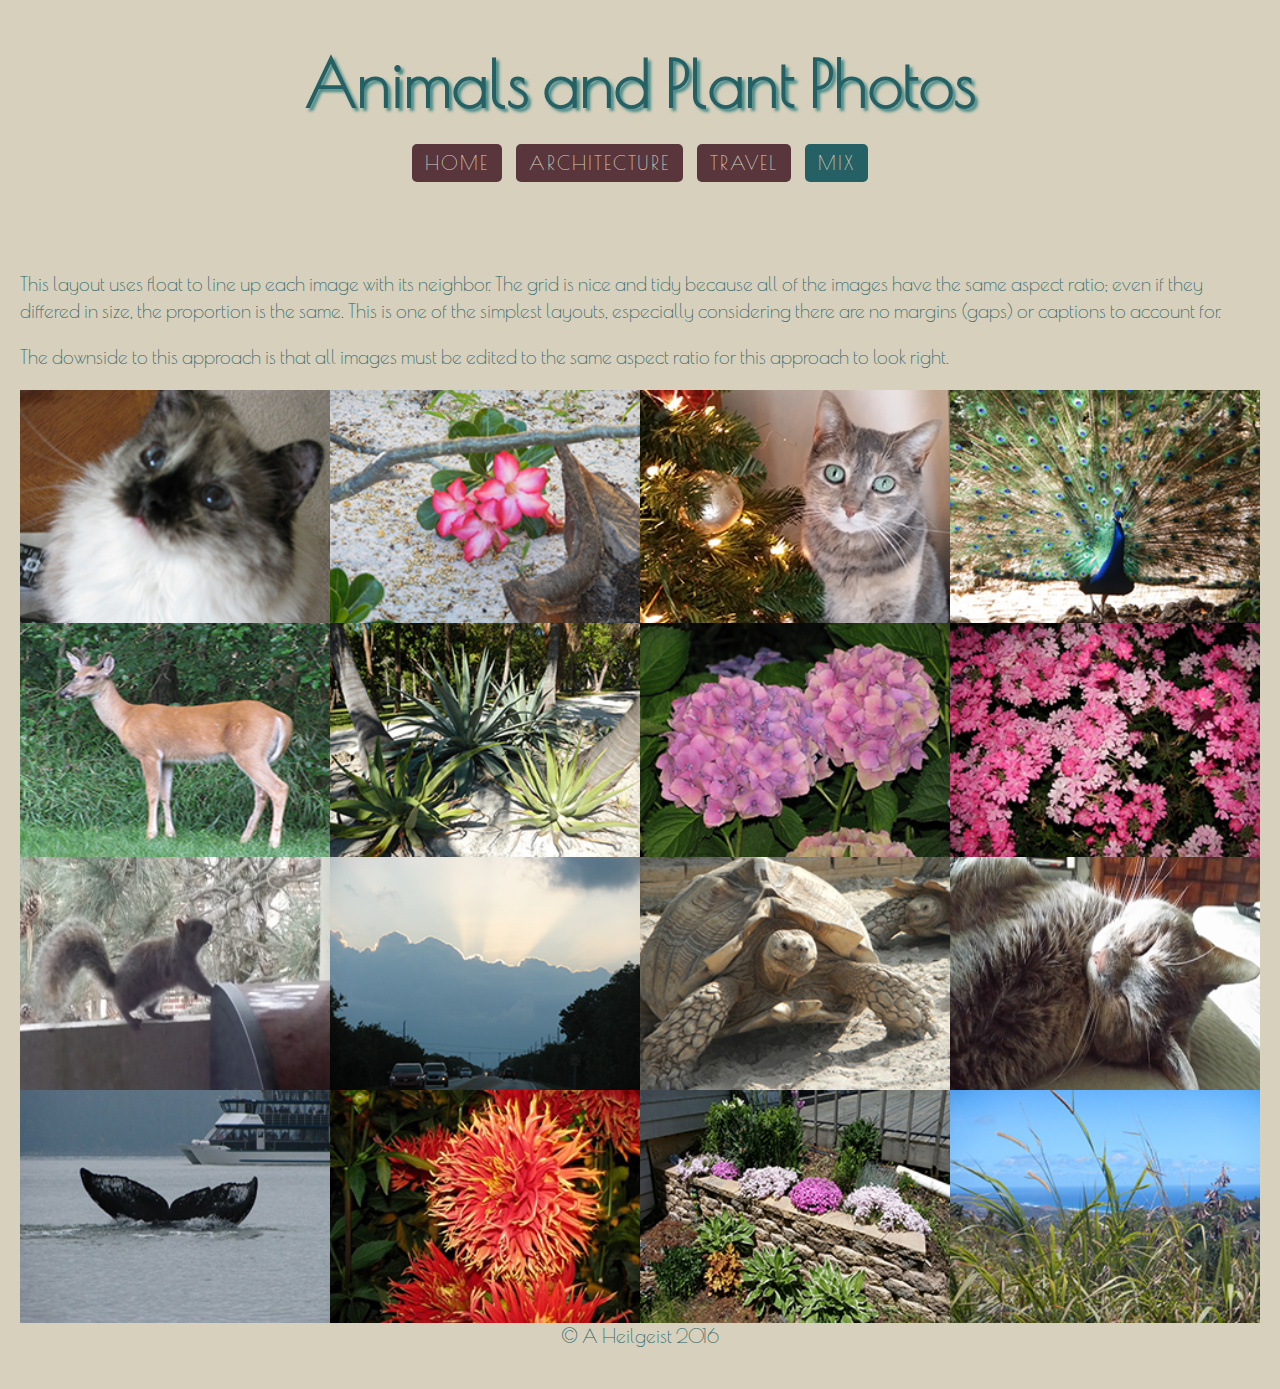
<file: photogalleryproject/mix.html>
<!DOCTYPE html>
<html lang="en-US">

<head>
    <link href='https://fonts.googleapis.com/css?family=Poiret+One' rel='stylesheet' type='text/css'>
    <title>Animals and Plants</title>
    <link rel="stylesheet" href="styles.css">
</head>

<body>
    <header>
        <div class="container">
            <h1>Animals and Plant Photos</h1>
            <nav>
                <ul>
                    <li><a href="index.html">Home</a> </li>
                    <li><a href="architecture.html">Architecture</a></li>
                    <li><a href="travel.html">Travel</a></li>
                    <li><a class="current" href="mix.html">Mix</a></li>
                </ul>
            </nav>
        </div>
    </header>
    <main class="float-grid">
        <div class="container">
            <p>This layout uses float to line up each image with its neighbor. The grid is nice and tidy because all of the images have the same aspect ratio; even if they differed in size, the proportion is the same. This is one of the simplest layouts, especially considering there are no margins (gaps) or captions to account for.</p>
            <p>
                The downside to this approach is that all images must be edited to the same aspect ratio for this approach to look right.</p>

            <figure>
                <image src="images/dolly.JPG" alt="Dolly"></image>
            </figure>
            <figure>
                <image src="images/tropicalflowers.jpg" alt="Tropical Flowers"></image>
            </figure>
            <figure>
                <image src="images/lexi11.jpg" alt="Lexi"></image>
            </figure>
            <figure>
                <image src="images/peacock.jpg" alt="Peacock"></image>
            </figure>
            <figure>
                <image src="images/deer.JPG" alt="Deer"></image>
            </figure>
            <figure>
                <image src="images/plants.JPG" alt="Plant"></image>
            </figure>
            <figure>
                <image src="images/purpleflowers.jpg" alt="Purple Flowers"></image>
            </figure>
            <figure>
                <image src="images/pinkflowers.jpg" alt="Pink Flowers"></image>
            </figure>
            <figure>
                <image src="images/squirrel.jpg" alt="Squirrel"></image>
            </figure>
            <figure>
                <image src="images/sunburst.JPG" alt="Sunburst"></image>
            </figure>
            <figure>
                <image src="images/tortoise.jpg" alt="Tortoise"></image>
            </figure>
            <figure>
                <image src="images/lexi2.jpg" alt="Lexi"></image>
            </figure>
            <figure>
                <image src="images/whaletale.jpg" alt="Whale Tail"></image>
            </figure>
            <figure>
                <image src="images/orangeflower.jpg" alt="Orange Flower"></image>
            </figure>
            <figure>
                <image src="images/retainingwall.jpg" alt="Retaining Wall"></image>
            </figure>
            <figure>
                <image src="images/grassyscene.jpg" alt="Grassy Scene"></image>
            </figure>
            <div class="clearfix"></div>

        </div>
    </main>

    <footer>
        <div class="container">
            <p>&copy; A Heilgeist 2016</p>
        </div>
    </footer>

</body>

</html>
</file>
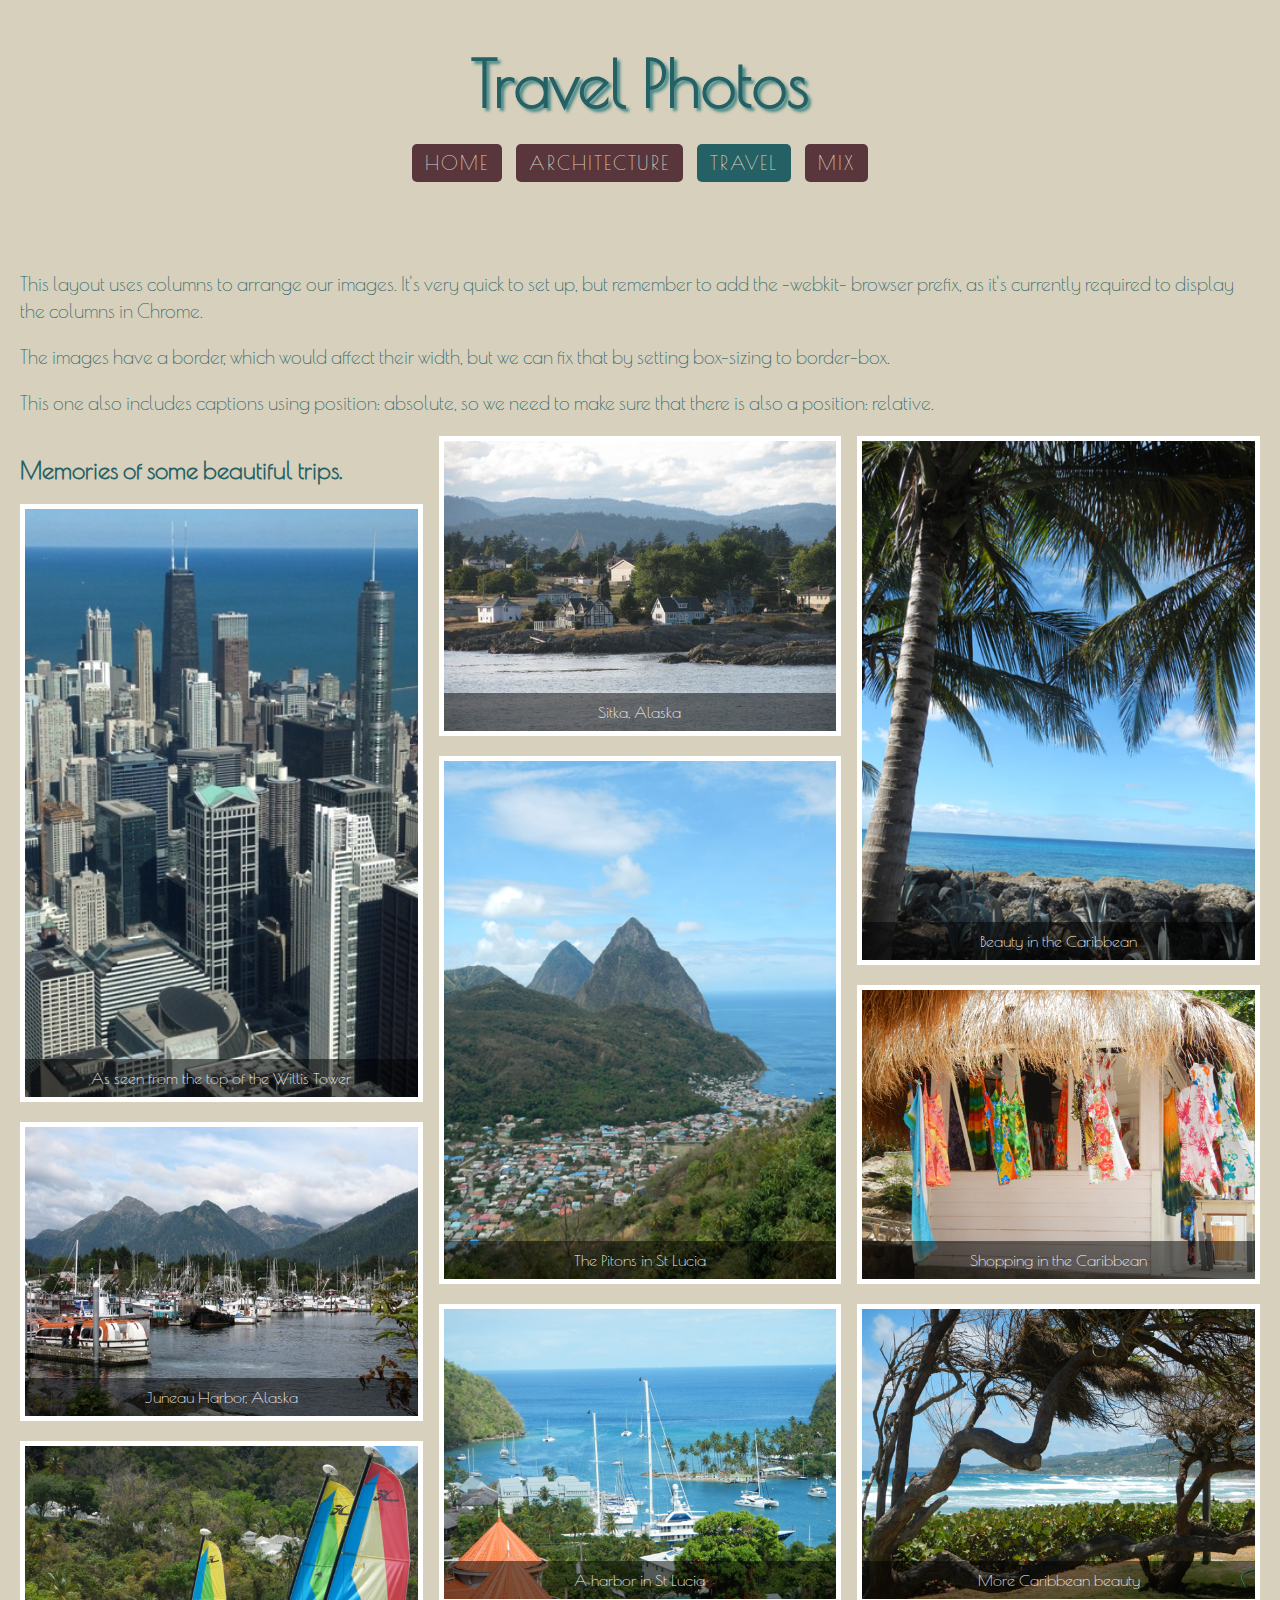
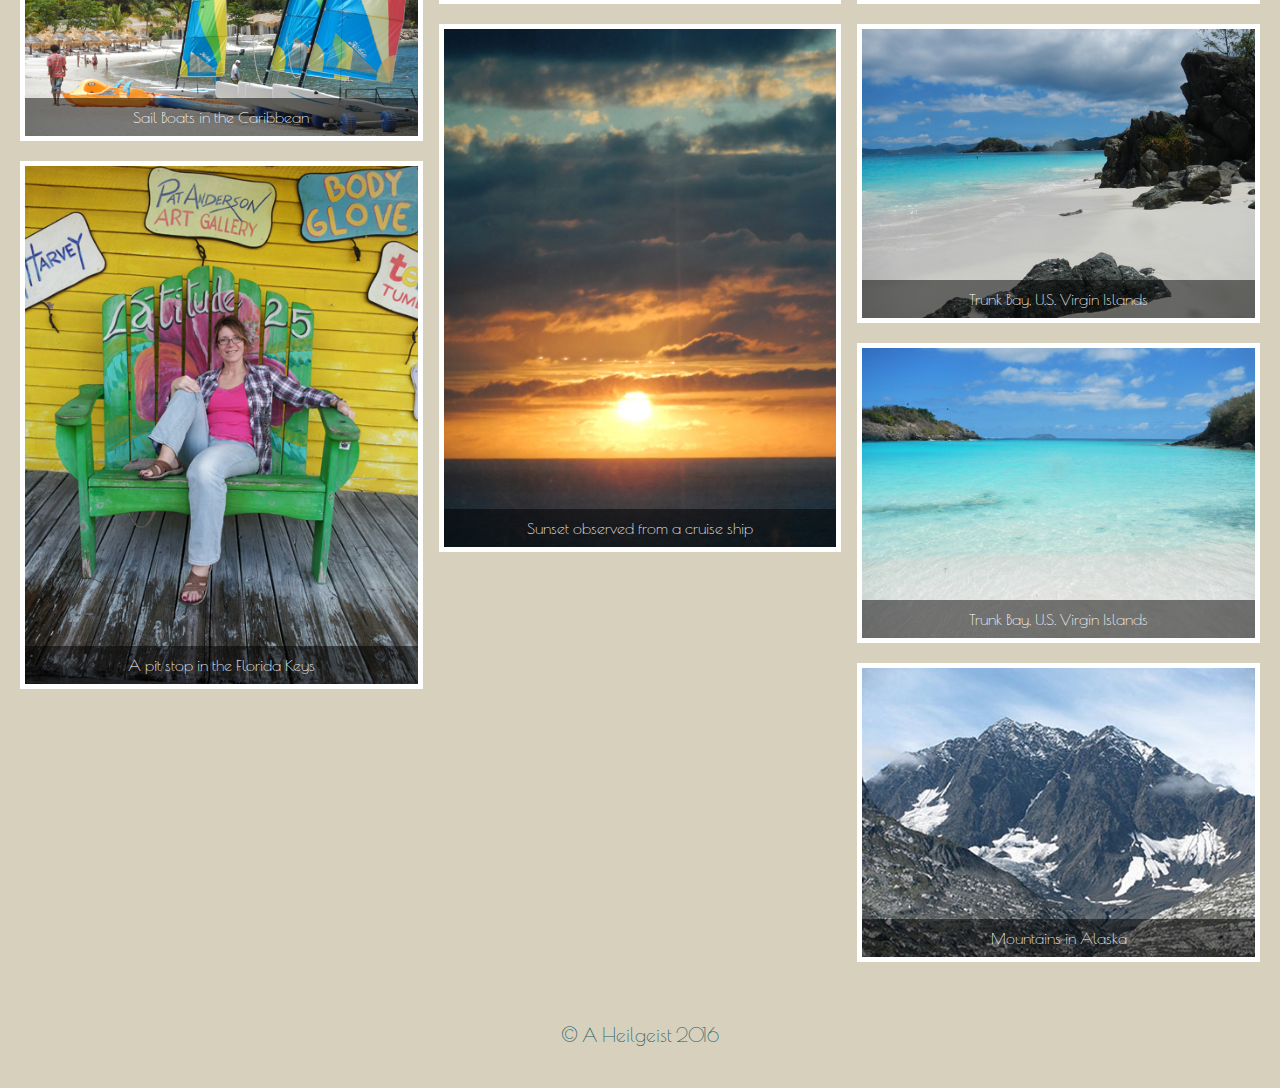
<file: photogalleryproject/travel.html>
<!DOCTYPE html>
<html lang="en-US">

<head>
    <link href='https://fonts.googleapis.com/css?family=Poiret+One' rel='stylesheet' type='text/css'>
    <title>Travel</title>
    <link rel="stylesheet" href="styles.css">
</head>

<body>
    <header>
        <div class="container">
            <h1>Travel Photos</h1>
            <nav>
                <ul>
                    <li><a href="index.html">Home</a> </li>
                    <li><a href="architecture.html">Architecture</a></li>
                    <li><a class="current" href="travel.html">Travel</a></li>
                    <li><a href="mix.html">Mix</a></li>
                </ul>
            </nav>
        </div>
    </header>
    <main class="caption-grid">
        <div class="container">
            <p>This layout uses columns to arrange our images. It's very quick to set up, but remember to add the -webkit- browser prefix, as it's currently required to display the columns in Chrome.</p>

            <p>The images have a border, which would affect their width, but we can fix that by setting box-sizing to border-box.</p>

            <p>This one also includes captions using position: absolute, so we need to make sure that there is also a position: relative.</p>
            <section class="gallery">
                <h2>Memories of some beautiful trips.</h2>
                <figure>
                    <image src="images/chicago.jpg" alt "Chicago"></image>
                    <figcaption>As seen from the top of the Willis Tower</figcaption>
                </figure>
                <figure>
                    <image src="images/juneauharbor.jpg" alt "Juneau Harbor"></image>
                    <figcaption>Juneau Harbor, Alaska</figcaption>
                </figure>
                <figure>
                    <image src="images/sailboats.jpg" alt "Sail Boats"></image>
                    <figcaption>Sail Boats in the Caribbean</figcaption>
                </figure>
                <figure>
                    <image src="images/meinchair.jpg" alt "Stop along the way"></image>
                    <figcaption>A pit stop in the Florida Keys</figcaption>
                </figure>
                <figure>
                    <image src="images/sitka.jpg" alt "Sitka"></image>
                    <figcaption>Sitka, Alaska</figcaption>
                </figure>
                <figure>
                    <image src="images/stlucia.jpg" alt "St Lucia"></image>
                    <figcaption>The Pitons in St Lucia</figcaption>
                </figure>
                <figure>
                    <image src="images/stlucia2.jpg" alt "St Lucia"></image>
                    <figcaption>A harbor in St Lucia</figcaption>
                </figure>
                <figure>
                    <image src="images/sunset.jpg" alt "Sunset"></image>
                    <figcaption>Sunset observed from a cruise ship</figcaption>
                </figure>
                <figure>
                    <image src="images/tropical2.jpg" alt "Caribbean"></image>
                    <figcaption>Beauty in the Caribbean</figcaption>
                </figure>
                <figure>
                    <image src="images/tropicalstore.jpg" alt "Caribbean Shop"></image>
                    <figcaption>Shopping in the Caribbean</figcaption>
                </figure>
                <figure>
                    <image src="images/tropicaltree.jpg" alt "Caribbean Scenery"></image>
                    <figcaption>More Caribbean beauty</figcaption>
                </figure>
                <figure>
                    <image src="images/trunkbay1.jpg" alt "Trunk Bay"></image>
                    <figcaption>Trunk Bay, U.S. Virgin Islands</figcaption>
                </figure>
                <figure>
                    <image src="images/trunkbay2.jpg" alt "Trunk Bay"></image>
                    <figcaption>Trunk Bay, U.S. Virgin Islands</figcaption>
                </figure>
                <figure>
                    <image src="images/mountain.jpg" alt "Alaskan Mountains"></image>
                    <figcaption>Mountains in Alaska</figcaption>
                </figure>


            </section>
        </div>
    </main>

    <footer>
        <div class="container">
            <p>&copy; A Heilgeist 2016</p>
        </div>
    </footer>

</body>

</html>
</file>
<file: navigation/styles.css>
body {
    color: #777;
    font-size: 20px;
    font-family: 'Poiret One', cursive;
    margin: 0px;
    padding: 0px;
}

#container {
    width: 900px;
    min-height: 600px;
    margin: 5px auto;
    border-style: double;
    border-color: #339999;
    padding: 15px;
}

a {
    color: #00a2ff;
    text-decoration: none;
}

nav {
    background-color: rgba(0, 0, 0, .6);
    position: relative;
    padding: 45px 0px 0px 180px;
}

nav ul {
    list-style: none;
    margin: 0;
    padding: 0;
}

nav ul::after {
    content: '';
    display: block;
    clear: both;
}

nav ul li:hover {
    background-color: rgba(0, 102, 102, .8);
}

nav ul li:hover > ul {
    display: block;
}

nav ul li a {
    display: inline-block;
    color: #fff;
    padding: 10px 20px;
    text-decoration: none;
    width;
    125px;
}

nav ul li a:hover {
    background-color: #339999;
}

nav ul ul {
    display: none;
    position: absolute;
    background-color: rgba(0, 102, 102, .8)
}

nav ul ul li {
    position: relative;
}

nav ul ul ul {
    left: 100%;
    top: 0;
}


/* top level */

nav > ul {
    padding-left: 35px;
}

nav > ul > li {
    float: left;
}

nav > ul > li > a {
    padding: 10px 20px 15px 20px;
    width: auto;
}

nav {
    padding: 70px 0px 0px 10px;
}

nav > ul {
    padding-left: 0px;
    padding-right: 20px;
}

nav > ul > li > a {
    padding: 8px 12px 10px 12px;
}
</file>
<file: photogalleryproject/styles.css>
body {
    font-family: 'Poiret One', cursive;
    font-size: 16px;
    background-color: #D6D0BC;
    color: #256065;
    margin: 0;
    padding: 0;
}

header {
    text-align: center;
    padding: 25px;
}

header h1 {
    margin-top: 0;
    margin-bottom: 0.3em;
    font-size: 4em;
    text-shadow: 3px 3px 3px #458987;
}

nav ul {
    margin: 0;
    padding: 0;
}

nav li {
    display: inline-block;
    list-style-type: none;
}

nav a {
    text-decoration: none;
    background: #59363C;
    color: #D6D0BC;
    padding: 5px 10px;
    border: 3px solid transparent;
    border-radius: 5px;
    margin: 5px;
    font-size: 1.2em;
    text-transform: uppercase;
    letter-spacing: 0.1em;
    -webkit-transition: all 0.2s ease-in-out;
    transition: all 0.2s ease-in-out;
    display: inline-block;
}

nav a.current {
    background: #256065;
}

nav a:hover {
    background: #9FA4AB;
}

.container {
    max-width: 80em;
    margin: 0 auto;
    padding: 20px;
}

p {
    font-size: 1.2em;
    line-height: 140%;
}

footer {
    text-align: center;
}

.clear-fix: before,
.clear-fix: after {
    content: '';
    display: table;
}

.clearfix: after {
    clear: both;
}

figure {
    margin: 0;
}

figure img {
    width: 100%;
    display: block;
}


/* Caption Gallery - Travel Tab */

.caption-grid .gallery {
    -webkit-columns: 3;
    -moz-columns: 3;
    columns: 3;
}

.caption-grid figure {
    margin: 0 0 20px;
    width: 100%;
    position: relative;
}

.caption-grid figcaption {
    padding: 10px;
    background: rgba(0, 0, 0, 0.5);
    color: #fff;
    text-align: center;
    border-style: solid;
    border-color: #fff;
    border-width: 0 5px 5px;
    position: absolute;
    width: 100%;
    bottom: 0px;
}

.caption-grid figure img {
    border-width: 5px 5px 0;
}

.caption-grid figcaption,
.caption-grid figure img {
    border-style: solid;
    border-color: #fff;
    box-sizing: border-box;
}


/* Grid Layout - Animals and Plants (Mix) tab */

.float-grid figure {
    width: 25%;
    float: left;
    margin: 0;
}

.float-grid figure:nth-of-type(4n+1) {
    clear: left;
}


/* Column Grid - Architecture tab */

.column-grid .gallery {
    -webkit-columns: 3;
    -moz-columns: 3;
    columns: 3;
}

.column-grid figure {
    margin: 0 0 20px;
    width: 100%
}

.column-grid figure img {
    border: 7px solid;
    box-sizing: border-box;
    border-color: #59363C;
}
</file>
<file: semantic/styles.css>
body {
    background: #DBCCAE;
    font-family: arial, helvetica, sans-serif;
}

#container {
    width: 900px;
    min-height: 600px;
    margin: 5px auto;
    border-style: double;
}

header,
footer,
aside,
article,
main {
    padding: 15px;
}

header {
    text-align: center;
}

h1 {
    color: #41366E;
    font-weight: 800;
    text-shadow: 2px 2px grey;
}

h2,
h3,
h4 {
    color: #41366E;
    font-weight: 300;
}

h2 {
    text-align: center;
}

ul {
    list-style-type: circle
}

.left-image {
    float: left;
    padding: 10px 15px 10px 0px;
    width: 25%;
    height: auto;
}

aside {
    width: 25%;
    clear: both;
    float: right;
    border-left: 2px solid #41366E;
    padding-left: 15px;
    min-height: 1200px;
    margin-left: 15px;
}

a {
    color: #41366E;
}

footer {
    clear: both;
    text-align: center;
    font-size: .8em;
}

#lexi {
    width: 90%;
    height: auto;
    margin: 10px 15px;
}
</file>
<file: photogalleryproject/architecture/styles.css>
body {
    font-family: Helvetica, Arial, sans-serif;
    font-size: 16px;
    background-color: #D6D0BC;
    color: #256065;
    margin: 0;
    padding: 0;
}

header {
    text-align: center;
    padding: 25px;
}

header h1 {
    margin-top: 0;
    margin-bottom: 0.3em;
    font-size: 4em;
    text-shadow: 3px 3px 3px #458987;
}

nav ul {
    margin: 0;
    padding: 0;
}

nav li {
    display: inline-block;
    list-style-type: none;
}

nav a {
    text-decoration: none;
    background: #59363C;
    color: #D6D0BC;
    padding: 5px 10px;
    border: 3px solid transparent;
    border-radius: 5px;
    margin: 5px;
    font-size: 1.2em;
    text-transform: uppercase;
    letter-spacing: 0.1em;
    -webkit-transition: all 0.2s ease-in-out;
    transition: all 0.2s ease-in-out;
    display: inline-block;
}

nav a.current {
    background: #256065;
}

nav a:hover {
    background: #9FA4AB;
}

.container {
    max-width: 80em;
    margin: 0 auto;
    padding: 20px;
}

p {
    font-size: 1.2em;
    line-height: 140%;
}

footer {
    text-align: center;
}

.clearfix: before,
.clearfix: after {
    content: '';
    display: table;
}

.clearfix: after {
    clear: both;
}

figure {
    margin: 0;
}

figure img {
    width: 100%;
    display: block;
}

.column-grid .gallery {
    -webkit-columns: 3;
    -moz-columns: 3;
    columns: 3;
}

.column-grid figure {
    margin: 0 0 20px;
    width: 100%
}

.column-grid figure img {
    border: 15px solid;
    box-sizing: border-box;
}
</file>
<file: photogalleryproject/mix/styles.css>
body {
    font-family: Helvetica, Arial, sans-serif;
    font-size: 16px;
    background-color: #D6D0BC;
    color: #256065;
    margin: 0;
    padding: 0;
}

header {
    text-align: center;
    padding: 25px;
}

header h1 {
    margin-top: 0;
    margin-bottom: 0.3em;
    font-size: 4em;
    text-shadow: 3px 3px 3px #458987;
}

nav ul {
    margin: 0;
    padding: 0;
}

nav li {
    display: inline-block;
    list-style-type: none;
}

nav a {
    text-decoration: none;
    background: #59363C;
    color: #D6D0BC;
    padding: 5px 10px;
    border: 3px solid transparent;
    border-radius: 5px;
    margin: 5px;
    font-size: 1.2em;
    text-transform: uppercase;
    letter-spacing: 0.1em;
    -webkit-transition: all 0.2s ease-in-out;
    transition: all 0.2s ease-in-out;
    display: inline-block;
}

nav a.current {
    background: #256065;
}

nav a:hover {
    background: #9FA4AB;
}

.container {
    max-width: 80em;
    margin: 0 auto;
    padding: 20px;
}

p {
    font-size: 1.2em;
    line-height: 140%;
}

footer {
    text-align: center;
}

.clearfix: before,
.clearfix: after {
    content: '';
    display: table;
}

.clearfix: after {
    clear: both;
}

figure {
    margin: 0;
}

figure img {
    width: 100%;
    display: block;
}

.float-grid figure {
    width: 25%;
    float: left;
    margin: 0;
}

.float-grid figure:nth-of-type(4n+1) {
    clear: left;
}
</file>
<file: photogalleryproject/travel/styles.css>
body {
    font-family: Helvetica, Arial, sans-serif;
    font-size: 16px;
    background-color: #D6D0BC;
    color: #256065;
    margin: 0;
    padding: 0;
}

header {
    text-align: center;
    padding: 25px;
}

header h1 {
    margin-top: 0;
    margin-bottom: 0.3em;
    font-size: 4em;
    text-shadow: 3px 3px 3px #458987;
}

nav ul {
    margin: 0;
    padding: 0;
}

nav li {
    display: inline-block;
    list-style-type: none;
}

nav a {
    text-decoration: none;
    background: #59363C;
    color: #D6D0BC;
    padding: 5px 10px;
    border: 3px solid transparent;
    border-radius: 5px;
    margin: 5px;
    font-size: 1.2em;
    text-transform: uppercase;
    letter-spacing: 0.1em;
    -webkit-transition: all 0.2s ease-in-out;
    transition: all 0.2s ease-in-out;
    display: inline-block;
}

nav a.current {
    background: #256065;
}

nav a:hover {
    background: #9FA4AB;
}

.container {
    max-width: 80em;
    margin: 0 auto;
    padding: 20px;
}

p {
    font-size: 1.2em;
    line-height: 140%;
}

footer {
    text-align: center;
}

.clearfix: before,
.clearfix: after {
    content: '';
    display: table;
}

.clearfix: after {
    clear: both;
}

figure {
    margin: 0;
}

figure img {
    width: 100%;
    display: block;
}

.caption-grid .gallery {
    -webkit-columns: 3;
    -moz-columns: 3;
    columns: 3;
}

.caption-grid figure {
    margin: 0 0 20px;
    width: 100%;
    position: relative;
}

.caption-grid figcaption {
    padding: 10px;
    background: rgba(0, 0, 0, 0.5);
    color: #fff;
    text-align: center;
    border-style: solid;
    border-color: #fff;
    border-width: 0 5px 5px;
    position: absolute;
    width: 100%;
    bottom: 0px;
}

.caption-grid figure img {
    border-width: 5px 5px 0;
}

.caption-grid figcaption,
.caption-grid figure img {
    border-style: solid;
    border-color: #fff;
    box-sizing: border-box;
}
</file>
